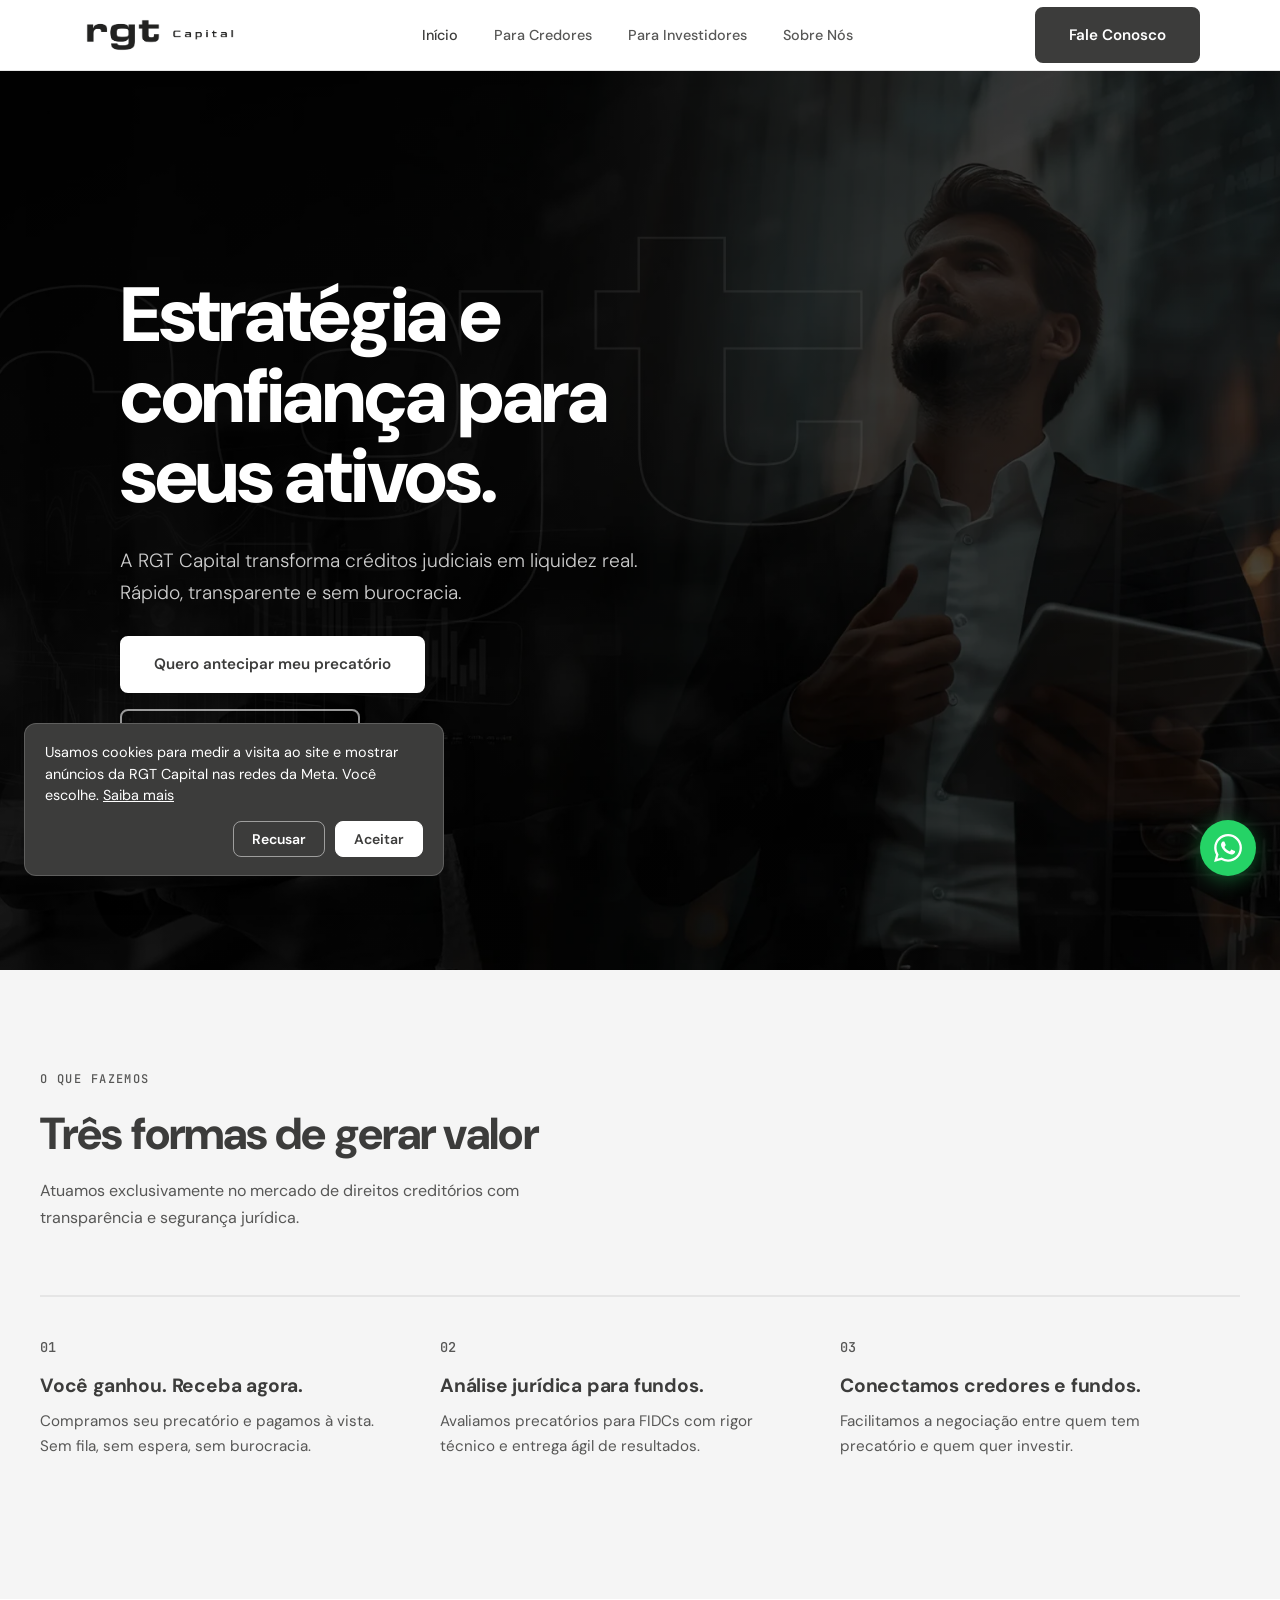
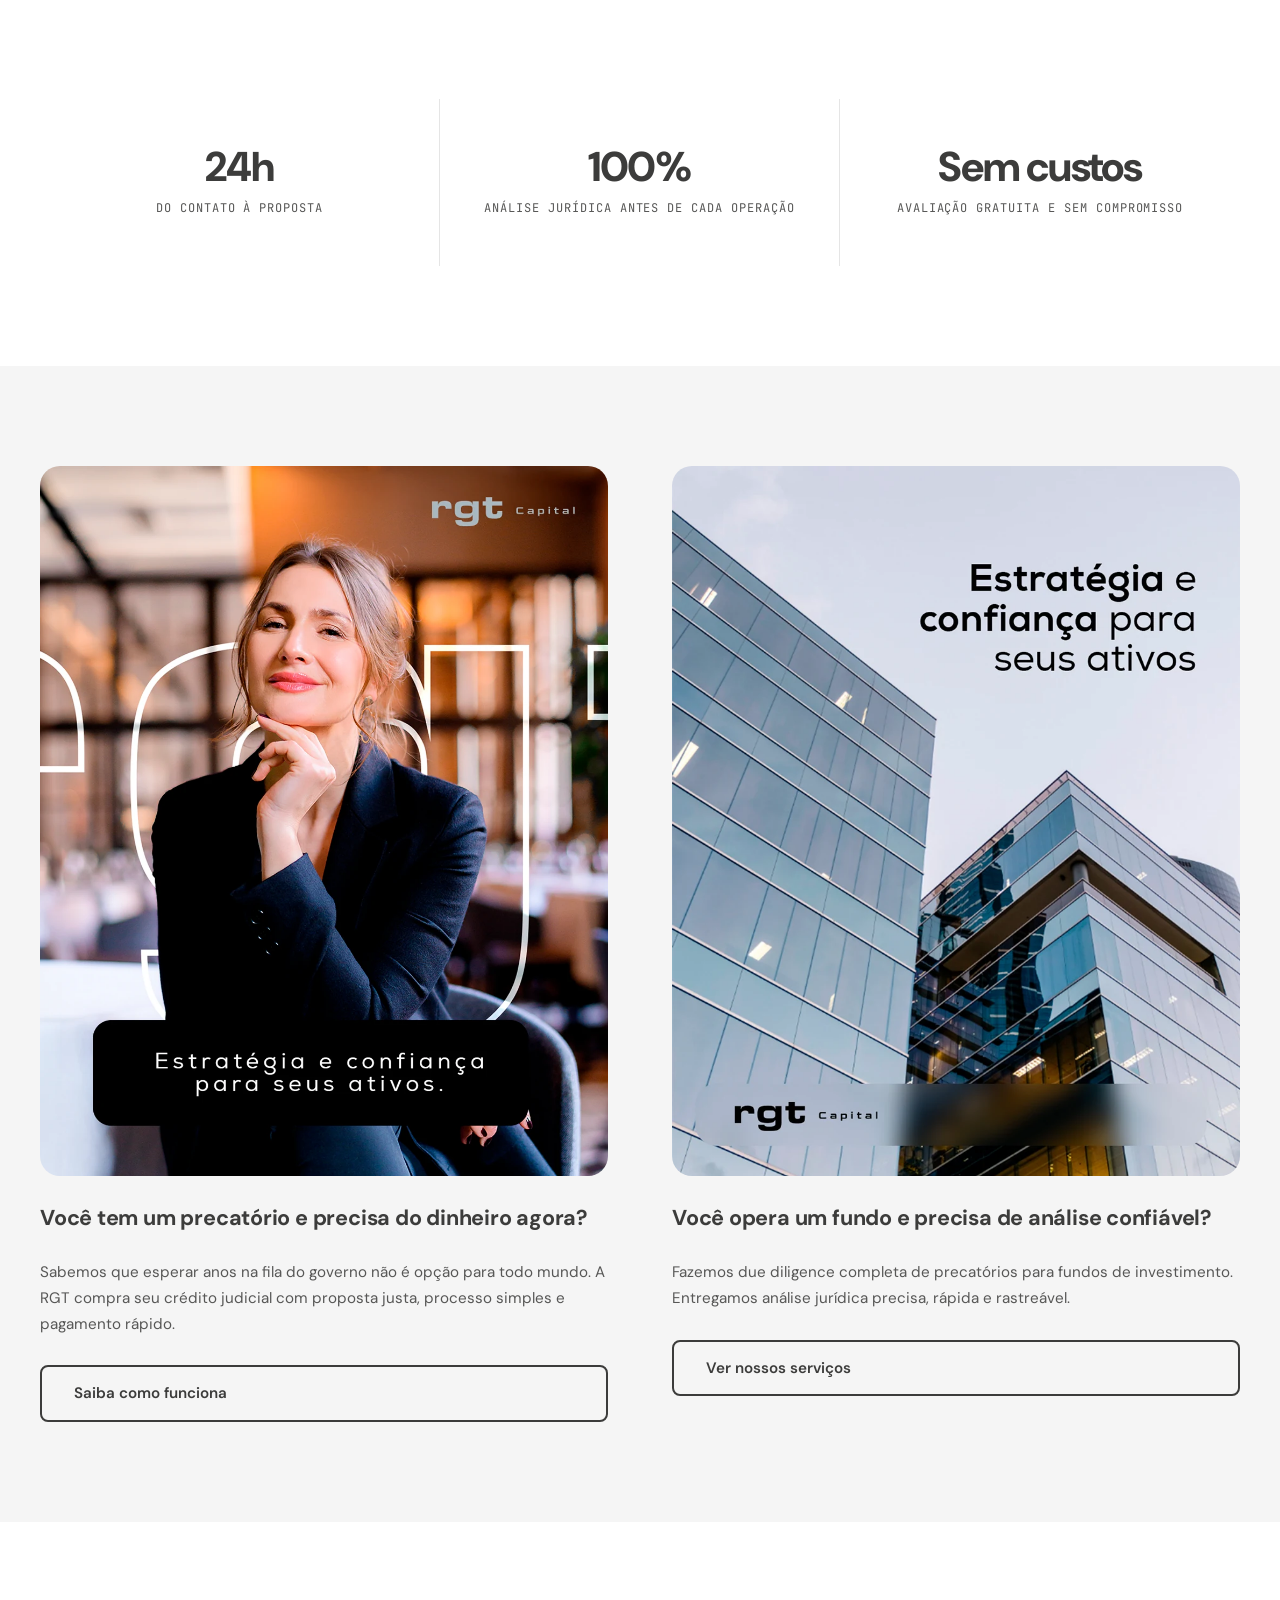
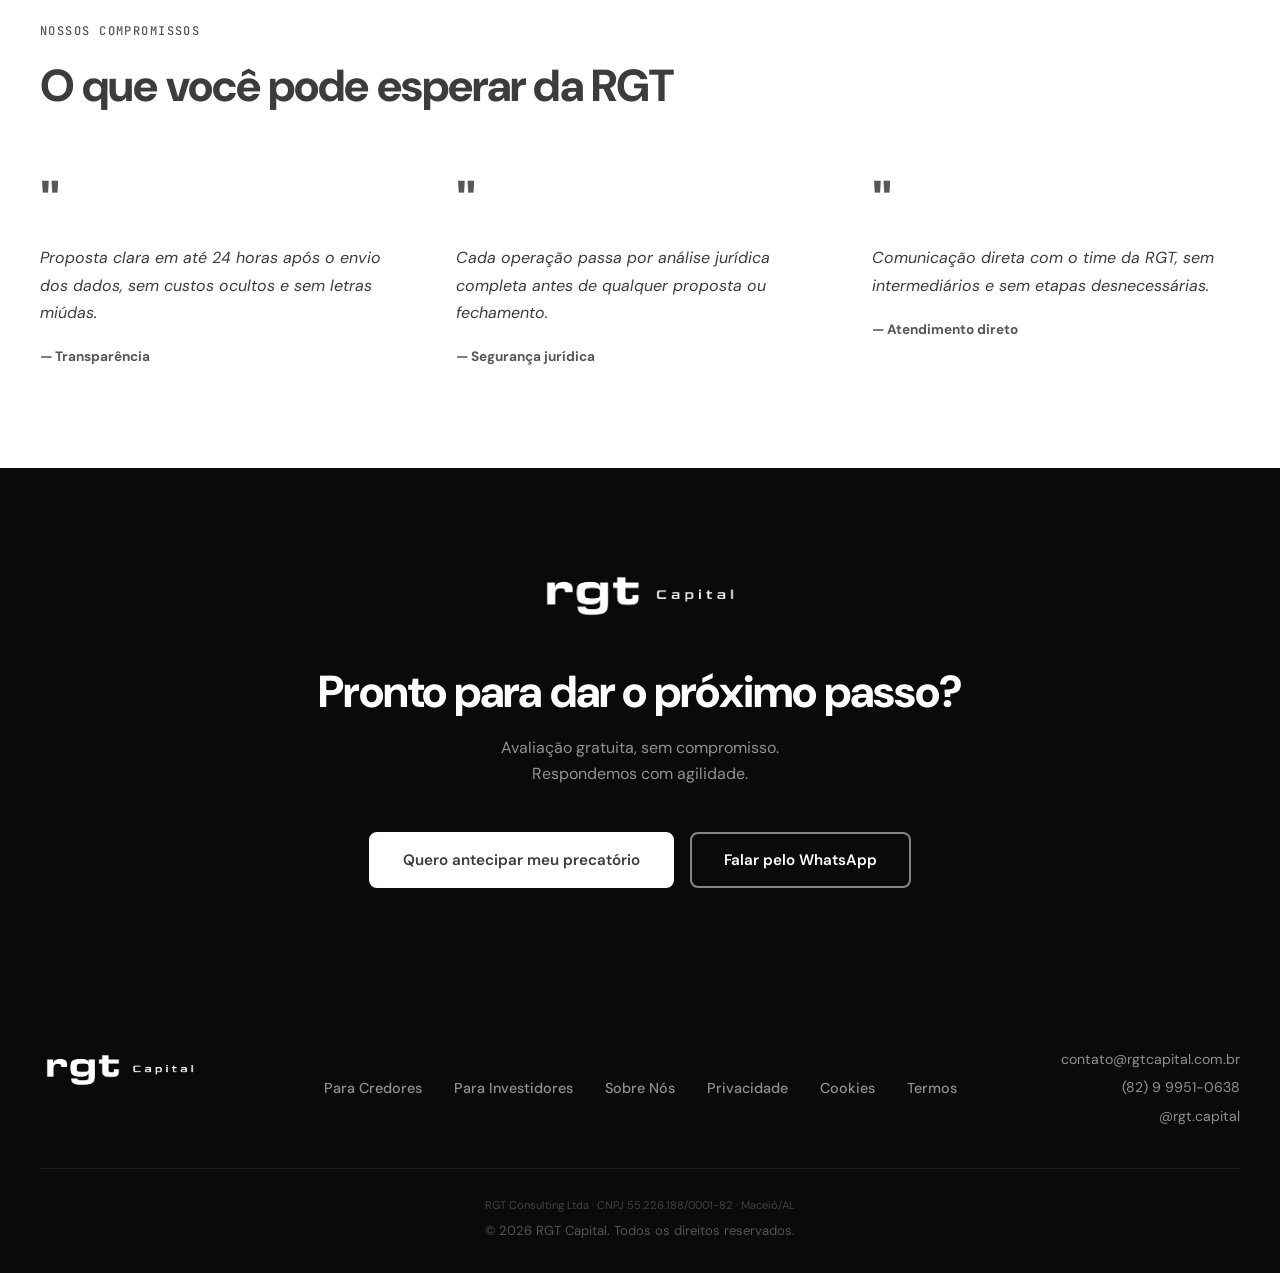
<file: index.html>
<!DOCTYPE html>
<html lang="pt-BR">
<head>
  <meta charset="UTF-8" />
  <meta name="viewport" content="width=device-width, initial-scale=1.0" />
  <title>RGT Capital — Antecipação de Precatórios</title>
  <!-- Verificação do domínio no portfólio "RGT Capital" do Meta Business (ID 995914866885593). Não remover: a verificação é conferida de novo periodicamente. -->
  <meta name="facebook-domain-verification" content="9xs2528igrhbf9xfitccqkavgy7apq" />
  <meta name="description" content="A RGT Capital transforma créditos judiciais em liquidez real. Antecipação de precatórios, due diligence para FIDCs e intermediação entre credores e fundos." />

  <!-- Favicon -->
  <link rel="icon" type="image/png" href="assets/favicon.png" />
  <link rel="apple-touch-icon" href="assets/favicon.png" />

  <!-- Open Graph / social sharing -->
  <meta property="og:type" content="website" />
  <meta property="og:site_name" content="RGT Capital" />
  <meta property="og:title" content="RGT Capital — Estratégia e confiança para seus ativos" />
  <meta property="og:description" content="Antecipação de precatórios com segurança, agilidade e transparência." />
  <meta property="og:image" content="assets/og-image.png" />
  <meta property="og:url" content="https://www.rgtcapital.com.br/" />
  <meta property="og:locale" content="pt_BR" />
  <meta name="twitter:card" content="summary_large_image" />
  <meta name="twitter:title" content="RGT Capital — Estratégia e confiança para seus ativos" />
  <meta name="twitter:description" content="Antecipação de precatórios com segurança, agilidade e transparência." />
  <meta name="twitter:image" content="assets/og-image.png" />

  <link rel="stylesheet" href="styles.css" />
</head>
<body class="page-top">

  <!-- NAV -->
  <nav class="navbar" id="navbar">
    <div class="nav-inner">
      <a href="index.html" class="nav-logo" aria-label="RGT Capital">
        <img src="assets/logo-dark.png" alt="RGT Capital" onerror="this.style.display='none';this.nextElementSibling.style.display='inline'">
        <span class="nav-logo-text" style="display:none">RGT Capital</span>
      </a>
      <ul class="nav-links">
        <li><a href="index.html" class="active">Início</a></li>
        <li><a href="credores.html">Para Credores</a></li>
        <li><a href="investidores.html">Para Investidores</a></li>
        <li><a href="sobre.html">Sobre Nós</a></li>
      </ul>
      <div class="nav-cta">
        <a href="https://wa.me/5582999510638" target="_blank" rel="noopener" class="btn-primary">Fale Conosco</a>
      </div>
      <button class="hamburger" id="hamburger" aria-label="Menu" aria-expanded="false">
        <span></span><span></span><span></span>
      </button>
    </div>
    <div class="mobile-menu" id="mobile-menu">
      <a href="index.html">Início</a>
      <a href="credores.html">Para Credores</a>
      <a href="investidores.html">Para Investidores</a>
      <a href="sobre.html">Sobre Nós</a>
      <a href="https://wa.me/5582999510638" target="_blank" rel="noopener" class="btn-primary">Fale Conosco</a>
    </div>
  </nav>

  <!-- HERO FULLWIDTH -->
  <section class="hero-fullwidth">
    <div class="hero-fullwidth-bg"></div>
    <div class="hero-fullwidth-overlay"></div>
    <div class="hero-fullwidth-content reveal">
      <h1>Estratégia e confiança para seus ativos.</h1>
      <p class="hero-subtitle">
        A RGT Capital transforma créditos judiciais em liquidez real.<br>
        Rápido, transparente e sem burocracia.
      </p>
      <div class="hero-buttons">
        <a href="credores.html" class="btn-hero-primary">Quero antecipar meu precatório</a>
        <a href="investidores.html" class="btn-hero-secondary">Sou investidor ou fundo</a>
      </div>
    </div>
  </section>

  <!-- TRÊS EIXOS -->
  <section class="section-eixos">
    <div class="container">
      <div class="section-header reveal">
        <span class="label-mono">O QUE FAZEMOS</span>
        <h2>Três formas de gerar valor</h2>
        <p>Atuamos exclusivamente no mercado de direitos creditórios com transparência e segurança jurídica.</p>
      </div>
      <div class="eixos-grid">
        <div class="eixo-item reveal">
          <span class="eixo-number">01</span>
          <h3>Você ganhou. Receba agora.</h3>
          <p>Compramos seu precatório e pagamos à vista.<br>Sem fila, sem espera, sem burocracia.</p>
        </div>
        <div class="eixo-item reveal" style="transition-delay: 0.1s">
          <span class="eixo-number">02</span>
          <h3>Análise jurídica para fundos.</h3>
          <p>Avaliamos precatórios para FIDCs com rigor técnico e entrega ágil de resultados.</p>
        </div>
        <div class="eixo-item reveal" style="transition-delay: 0.2s">
          <span class="eixo-number">03</span>
          <h3>Conectamos credores e fundos.</h3>
          <p>Facilitamos a negociação entre quem tem precatório e quem quer investir.</p>
        </div>
      </div>
    </div>
  </section>

  <!-- NÚMEROS -->
  <section class="section-stats">
    <div class="container">
      <div class="stats-grid">
        <div class="stat-item reveal">
          <div class="stat-number" style="font-size:2.6rem;">24h</div>
          <div class="stat-label">Do contato à proposta</div>
        </div>
        <div class="stat-item reveal" style="transition-delay: 0.1s">
          <div class="stat-number" style="font-size:2.6rem;">100%</div>
          <div class="stat-label">Análise jurídica antes de cada operação</div>
        </div>
        <div class="stat-item reveal" style="transition-delay: 0.2s">
          <div class="stat-number" style="font-size:2.6rem;">Sem custos</div>
          <div class="stat-label">Avaliação gratuita e sem compromisso</div>
        </div>
      </div>
    </div>
  </section>

  <!-- PARA QUEM É -->
  <section class="section-para-quem">
    <div class="container">
      <div class="para-quem-grid">
        <div class="para-quem-block reveal">
          <img
            src="assets/card-credores.webp"
            alt="RGT Capital — atendimento a credores"
            loading="lazy"
          />
          <h3>Você tem um precatório e precisa do dinheiro agora?</h3>
          <p>
            Sabemos que esperar anos na fila do governo não é opção
            para todo mundo. A RGT compra seu crédito judicial com
            proposta justa, processo simples e pagamento rápido.
          </p>
          <a href="credores.html" class="btn-secondary">Saiba como funciona</a>
        </div>
        <div class="para-quem-block reveal" style="transition-delay: 0.15s">
          <img
            src="assets/card-investidores.webp"
            alt="RGT Capital — análise para fundos"
            loading="lazy"
          />
          <h3>Você opera um fundo e precisa de análise confiável?</h3>
          <p>
            Fazemos due diligence completa de precatórios para fundos
            de investimento. Entregamos análise jurídica precisa,
            rápida e rastreável.
          </p>
          <a href="investidores.html" class="btn-secondary">Ver nossos serviços</a>
        </div>
      </div>
    </div>
  </section>

  <!-- COMPROMISSOS -->
  <section class="section-depoimentos">
    <div class="container">
      <div class="section-header reveal">
        <span class="label-mono">NOSSOS COMPROMISSOS</span>
        <h2>O que você pode esperar da RGT</h2>
      </div>
      <div class="depo-grid">
        <div class="depo-item reveal">
          <div class="depo-quote">"</div>
          <p class="depo-text">
            Proposta clara em até 24 horas após o envio dos dados,
            sem custos ocultos e sem letras miúdas.
          </p>
          <span class="depo-author">— Transparência</span>
        </div>
        <div class="depo-item reveal" style="transition-delay: 0.1s">
          <div class="depo-quote">"</div>
          <p class="depo-text">
            Cada operação passa por análise jurídica completa
            antes de qualquer proposta ou fechamento.
          </p>
          <span class="depo-author">— Segurança jurídica</span>
        </div>
        <div class="depo-item reveal" style="transition-delay: 0.2s">
          <div class="depo-quote">"</div>
          <p class="depo-text">
            Comunicação direta com o time da RGT,
            sem intermediários e sem etapas desnecessárias.
          </p>
          <span class="depo-author">— Atendimento direto</span>
        </div>
      </div>
    </div>
  </section>

  <!-- NOTÍCIAS: seção desativada até termos conteúdo editorial real.
       Reativar quando houver blog/notícias publicadas.
  <section class="section-eixos">
    ...
  </section>
  -->


  <!-- CTA FINAL -->
  <section class="section-cta-dark">
    <div class="container">
      <div>
        <img src="assets/logo-white.png" alt="RGT Capital" class="cta-logo" onerror="this.style.display='none';this.nextElementSibling.style.display='inline'">
        <span class="cta-logo-text" style="display:none">RGT Capital</span>
      </div>
      <h2>Pronto para dar o próximo passo?</h2>
      <p>Avaliação gratuita, sem compromisso.<br>Respondemos com agilidade.</p>
      <div class="cta-buttons">
        <a href="credores.html" class="btn-primary-white">Quero antecipar meu precatório</a>
        <a href="https://wa.me/5582999510638" target="_blank" rel="noopener" class="btn-outline-white">Falar pelo WhatsApp</a>
      </div>
    </div>
  </section>

  <!-- FOOTER -->
  <footer>
    <div class="footer-inner">
      <div class="footer-top">
        <div class="footer-logo">
          <img src="assets/logo-white.png" alt="RGT Capital" onerror="this.style.display='none';this.nextElementSibling.style.display='inline'">
          <a href="index.html" class="footer-logo-text" style="display:none">RGT Capital</a>
        </div>
        <ul class="footer-links">
          <li><a href="credores.html">Para Credores</a></li>
          <li><a href="investidores.html">Para Investidores</a></li>
          <li><a href="sobre.html">Sobre Nós</a></li>
          <li><a href="politica-privacidade.html">Privacidade</a></li>
          <li><a href="#" data-cookies>Cookies</a></li>
          <li><a href="termos.html">Termos</a></li>
        </ul>
        <div class="footer-contact">
          <a href="mailto:contato@rgtcapital.com.br">contato@rgtcapital.com.br</a>
          <a href="https://wa.me/5582999510638" target="_blank" rel="noopener">(82) 9 9951-0638</a>
          <a href="https://www.instagram.com/rgt.capital/" target="_blank" rel="noopener">@rgt.capital</a>
        </div>
      </div>
      <div class="footer-bottom">
        <div style="font-size:0.85em;opacity:0.75;margin-bottom:6px;">RGT Consulting Ltda &middot; CNPJ 55.226.188/0001-82 &middot; Maceió/AL</div>
        © 2026 RGT Capital. Todos os direitos reservados.
      </div>
    </div>
  </footer>

  <!-- WHATSAPP FLOAT -->
  <a href="https://wa.me/5582999510638" target="_blank" rel="noopener" class="whatsapp-float" aria-label="Fale pelo WhatsApp">
    <svg viewBox="0 0 24 24" xmlns="http://www.w3.org/2000/svg">
      <path d="M17.472 14.382c-.297-.149-1.758-.867-2.03-.967-.273-.099-.471-.148-.67.15-.197.297-.767.966-.94 1.164-.173.199-.347.223-.644.075-.297-.15-1.255-.463-2.39-1.475-.883-.788-1.48-1.761-1.653-2.059-.173-.297-.018-.458.13-.606.134-.133.298-.347.446-.52.149-.174.198-.298.298-.497.099-.198.05-.371-.025-.52-.075-.149-.669-1.612-.916-2.207-.242-.579-.487-.5-.669-.51-.173-.008-.371-.01-.57-.01-.198 0-.52.074-.792.372-.272.297-1.04 1.016-1.04 2.479 0 1.462 1.065 2.875 1.213 3.074.149.198 2.096 3.2 5.077 4.487.709.306 1.262.489 1.694.625.712.227 1.36.195 1.871.118.571-.085 1.758-.719 2.006-1.413.248-.694.248-1.289.173-1.413-.074-.124-.272-.198-.57-.347m-5.421 7.403h-.004a9.87 9.87 0 01-5.031-1.378l-.361-.214-3.741.982.998-3.648-.235-.374a9.86 9.86 0 01-1.51-5.26c.001-5.45 4.436-9.884 9.888-9.884 2.64 0 5.122 1.03 6.988 2.898a9.825 9.825 0 012.893 6.994c-.003 5.45-4.437 9.884-9.885 9.884m8.413-18.297A11.815 11.815 0 0012.05 0C5.495 0 .16 5.335.157 11.892c0 2.096.547 4.142 1.588 5.945L.057 24l6.305-1.654a11.882 11.882 0 005.683 1.448h.005c6.554 0 11.89-5.335 11.893-11.893a11.821 11.821 0 00-3.48-8.413z"/>
    </svg>
  </a>

  <script>
    // Navbar scroll
    const navbar = document.getElementById('navbar');
    window.addEventListener('scroll', () => {
      navbar.classList.toggle('scrolled', window.scrollY > 20);
    }, { passive: true });

    // Hamburger menu
    const hamburger = document.getElementById('hamburger');
    const mobileMenu = document.getElementById('mobile-menu');
    hamburger.addEventListener('click', () => {
      const isOpen = mobileMenu.classList.toggle('open');
      hamburger.classList.toggle('open', isOpen);
      hamburger.setAttribute('aria-expanded', isOpen);
    });

    // Scroll reveal
    const revealEls = document.querySelectorAll('.reveal');
    const revealObserver = new IntersectionObserver((entries) => {
      entries.forEach(entry => {
        if (entry.isIntersecting) {
          entry.target.classList.add('visible');
          revealObserver.unobserve(entry.target);
        }
      });
    }, { threshold: 0.12 });
    revealEls.forEach(el => revealObserver.observe(el));
  </script>
  <script src="assets/consentimento.js" defer></script>
</body>
</html>
</file>
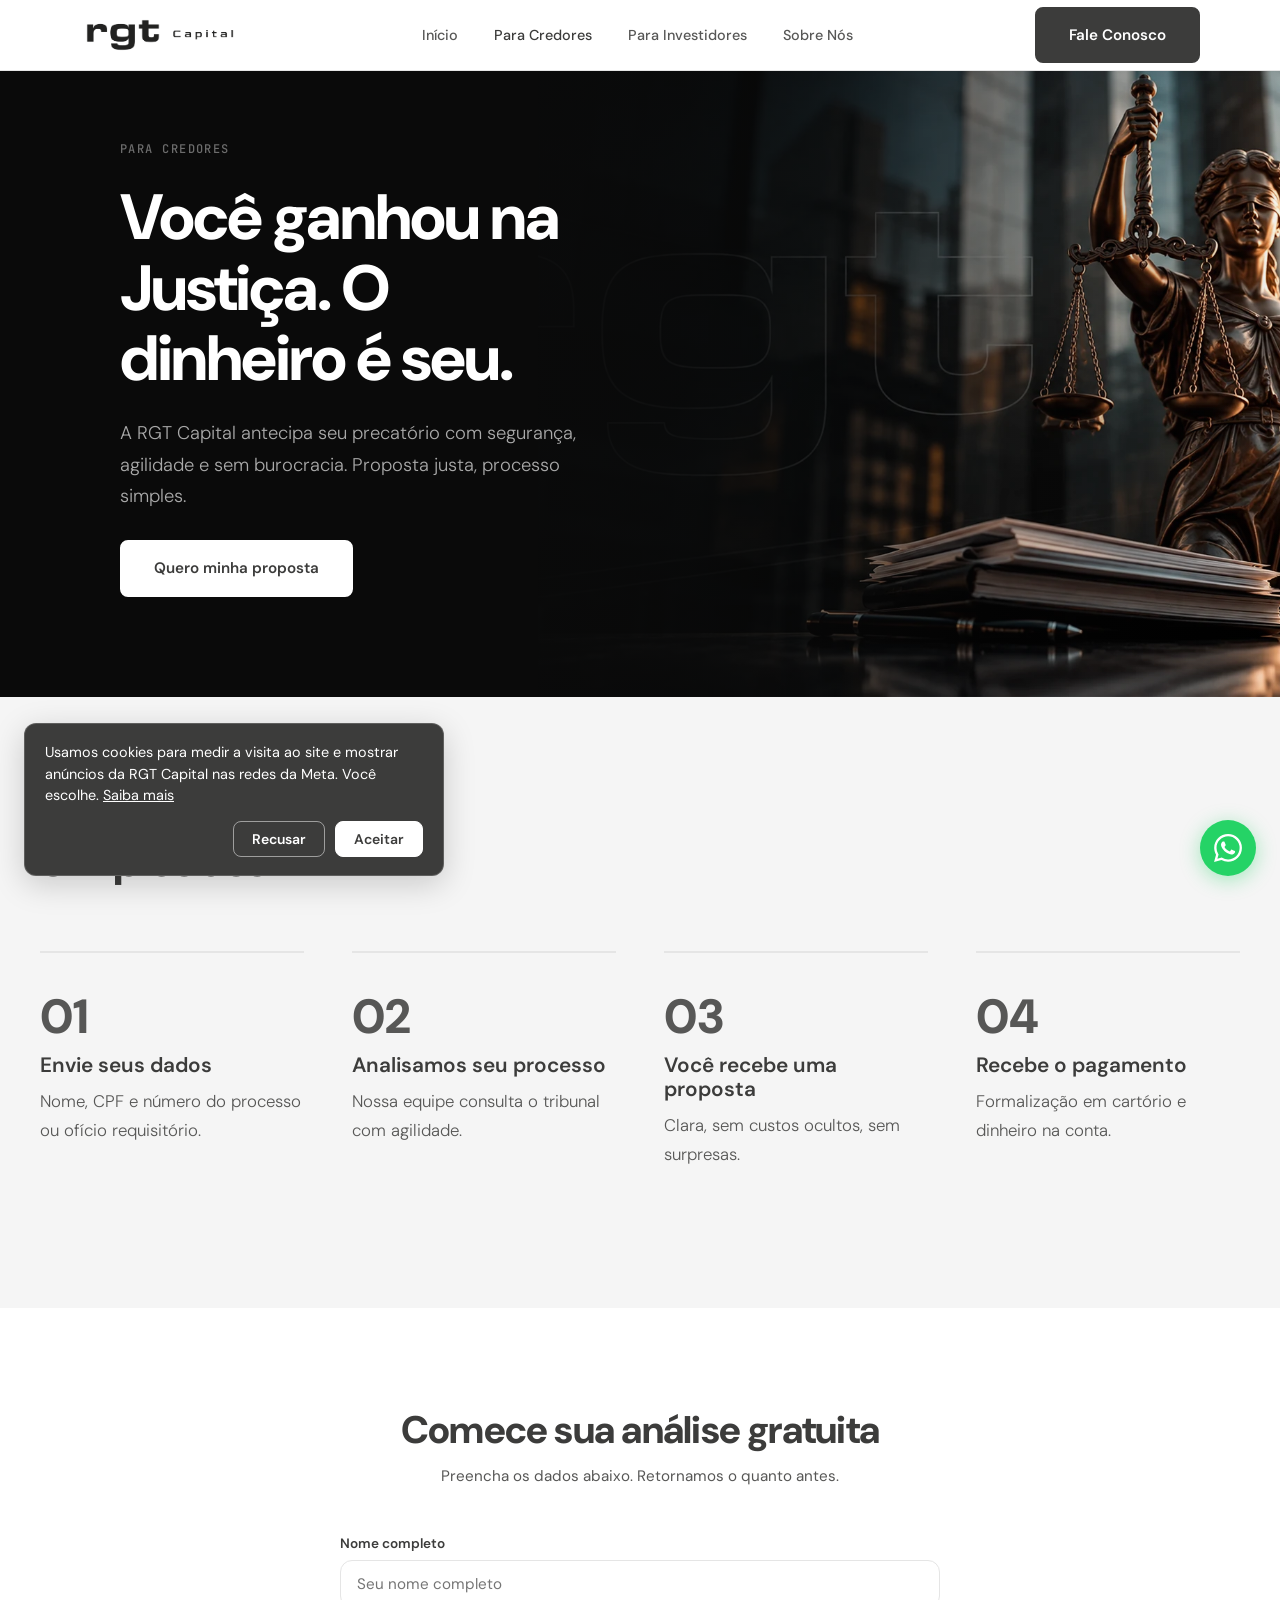
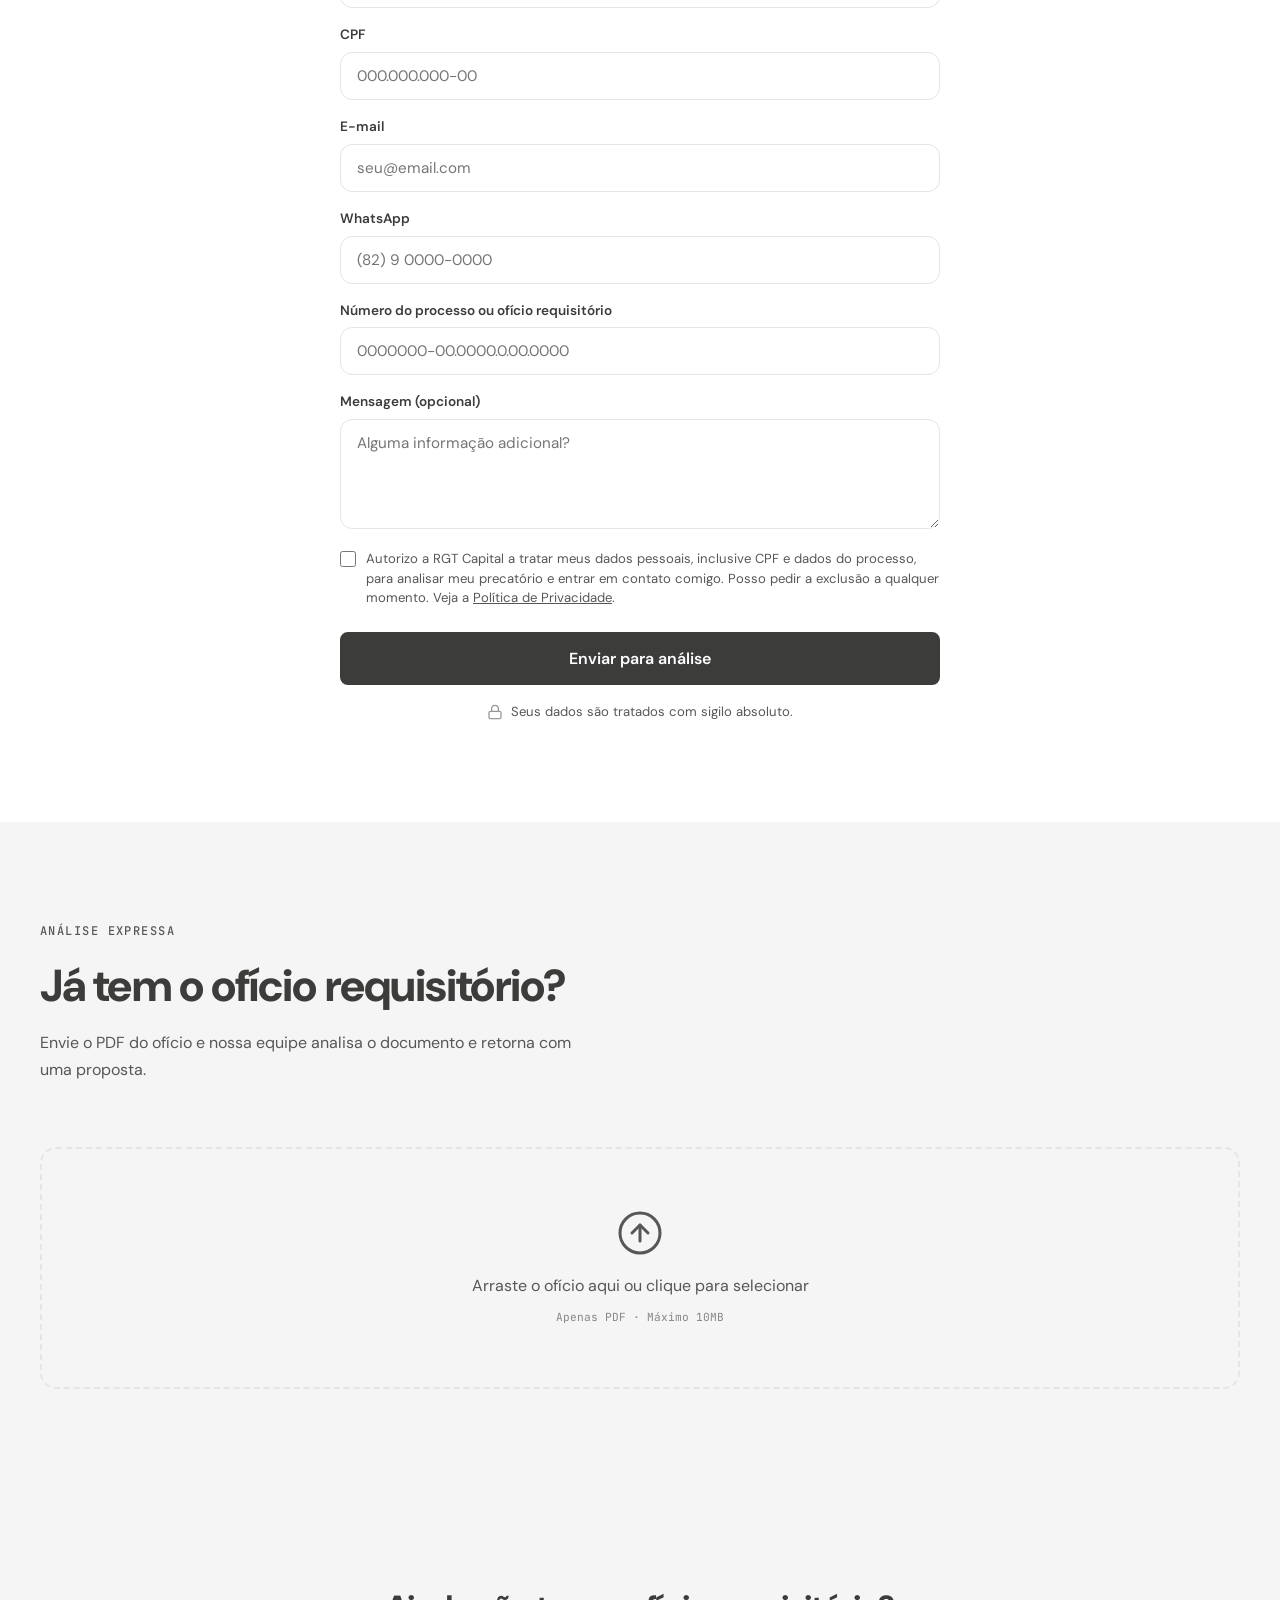
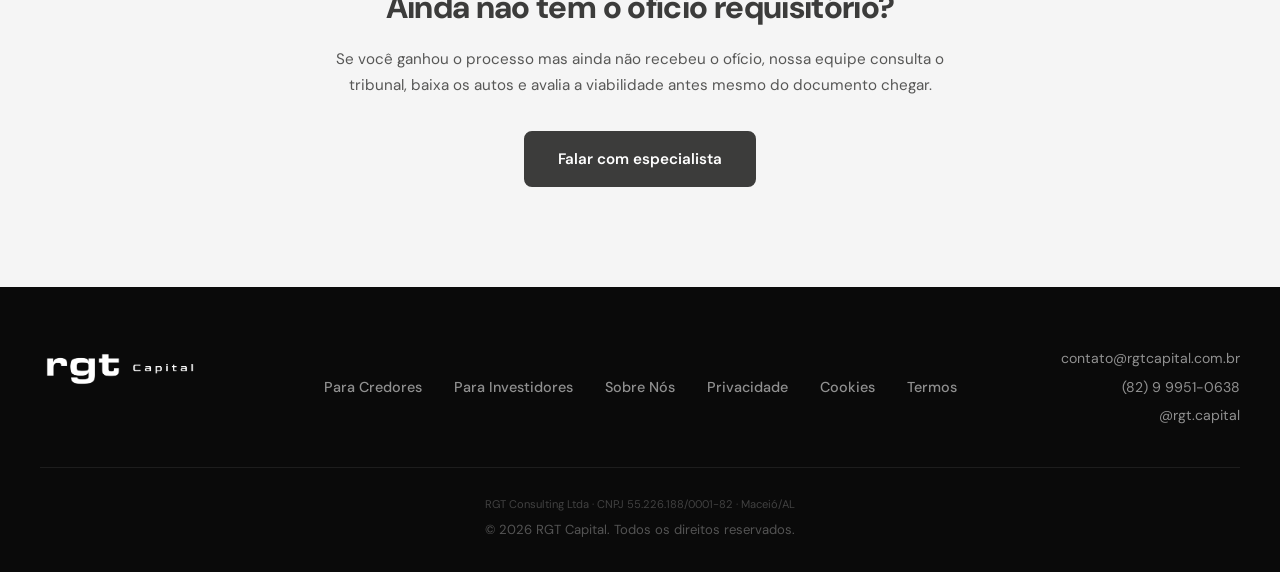
<file: credores.html>
<!DOCTYPE html>
<html lang="pt-BR">
<head>
  <meta charset="UTF-8" />
  <meta name="viewport" content="width=device-width, initial-scale=1.0" />
  <title>Para Credores — RGT Capital</title>
  <meta name="description" content="Antecipe seu precatório com a RGT Capital. Proposta em até 24 horas, processo simples e pagamento rápido." />

  <!-- Favicon -->
  <link rel="icon" type="image/png" href="assets/favicon.png" />
  <link rel="apple-touch-icon" href="assets/favicon.png" />

  <!-- Open Graph / social sharing -->
  <meta property="og:type" content="website" />
  <meta property="og:site_name" content="RGT Capital" />
  <meta property="og:title" content="Para Credores — RGT Capital" />
  <meta property="og:description" content="Você ganhou na Justiça. Antecipe seu precatório com proposta em até 24 horas, sem burocracia." />
  <meta property="og:image" content="assets/og-image.png" />
  <meta property="og:url" content="https://www.rgtcapital.com.br/credores.html" />
  <meta property="og:locale" content="pt_BR" />
  <meta name="twitter:card" content="summary_large_image" />
  <meta name="twitter:title" content="Para Credores — RGT Capital" />
  <meta name="twitter:description" content="Você ganhou na Justiça. Antecipe seu precatório com proposta em até 24 horas, sem burocracia." />
  <meta name="twitter:image" content="assets/og-image.png" />

  <link rel="stylesheet" href="styles.css" />
</head>
<body class="page-top">

  <!-- NAV -->
  <nav class="navbar" id="navbar">
    <div class="nav-inner">
      <a href="index.html" class="nav-logo" aria-label="RGT Capital">
        <img src="assets/logo-dark.png" alt="RGT Capital" onerror="this.style.display='none';this.nextElementSibling.style.display='inline'">
        <span class="nav-logo-text" style="display:none">RGT Capital</span>
      </a>
      <ul class="nav-links">
        <li><a href="index.html">Início</a></li>
        <li><a href="credores.html" class="active">Para Credores</a></li>
        <li><a href="investidores.html">Para Investidores</a></li>
        <li><a href="sobre.html">Sobre Nós</a></li>
      </ul>
      <div class="nav-cta">
        <a href="https://wa.me/5582999510638" target="_blank" rel="noopener" class="btn-primary">Fale Conosco</a>
      </div>
      <button class="hamburger" id="hamburger" aria-label="Menu" aria-expanded="false">
        <span></span><span></span><span></span>
      </button>
    </div>
    <div class="mobile-menu" id="mobile-menu">
      <a href="index.html">Início</a>
      <a href="credores.html">Para Credores</a>
      <a href="investidores.html">Para Investidores</a>
      <a href="sobre.html">Sobre Nós</a>
      <a href="https://wa.me/5582999510638" target="_blank" rel="noopener" class="btn-primary">Fale Conosco</a>
    </div>
  </nav>

  <!-- HERO -->
  <section class="hero-fade-right">
    <img
      class="hero-fade-right__bg"
      src="assets/hero-credores.webp"
      alt=""
      aria-hidden="true"
      loading="eager"
    />
    <div class="hero-fade-right__gradient"></div>
    <div class="hero-fade-right__content reveal">
      <span class="label-mono">PARA CREDORES</span>
      <h1>Você ganhou na Justiça. O dinheiro é seu.</h1>
      <p class="hero-subtitle">
        A RGT Capital antecipa seu precatório com segurança,
        agilidade e sem burocracia. Proposta justa, processo simples.
      </p>
      <div class="hero-buttons" style="margin-top:4px;">
        <a
          href="https://wa.me/5582999510638?text=Ol%C3%A1%2C%20quero%20antecipar%20meu%20precat%C3%B3rio."
          target="_blank"
          rel="noopener"
          class="btn-hero-primary"
        >Quero minha proposta</a>
      </div>
    </div>
  </section>

  <!-- COMO FUNCIONA -->
  <section class="section-eixos">
    <div class="container">
      <div class="section-header reveal">
        <span class="label-mono">PASSO A PASSO</span>
        <h2>Simples assim</h2>
      </div>
      <div class="passos-grid">
        <div class="passo-item reveal">
          <span class="passo-number">01</span>
          <h3>Envie seus dados</h3>
          <p>Nome, CPF e número do processo ou ofício requisitório.</p>
        </div>
        <div class="passo-item reveal" style="transition-delay: 0.1s">
          <span class="passo-number">02</span>
          <h3>Analisamos seu processo</h3>
          <p>Nossa equipe consulta o tribunal com agilidade.</p>
        </div>
        <div class="passo-item reveal" style="transition-delay: 0.2s">
          <span class="passo-number">03</span>
          <h3>Você recebe uma proposta</h3>
          <p>Clara, sem custos ocultos, sem surpresas.</p>
        </div>
        <div class="passo-item reveal" style="transition-delay: 0.3s">
          <span class="passo-number">04</span>
          <h3>Recebe o pagamento</h3>
          <p>Formalização em cartório e dinheiro na conta.</p>
        </div>
      </div>
    </div>
  </section>

  <!-- FORMULÁRIO -->
  <section class="section-form">
    <div class="container">
      <div class="form-wrapper">
        <h2 class="reveal">Comece sua análise gratuita</h2>
        <p class="form-subtitle reveal">Preencha os dados abaixo. Retornamos o quanto antes.</p>
        <form class="form-grid reveal" id="credores-form" novalidate>
          <div class="form-group">
            <label for="nome">Nome completo</label>
            <input type="text" id="nome" name="nome" placeholder="Seu nome completo" required />
          </div>
          <div class="form-group">
            <label for="cpf">CPF</label>
            <input type="text" id="cpf" name="cpf" placeholder="000.000.000-00" maxlength="14" required />
          </div>
          <div class="form-group">
            <label for="email">E-mail</label>
            <input type="email" id="email" name="email" placeholder="seu@email.com" required />
          </div>
          <div class="form-group">
            <label for="telefone">WhatsApp</label>
            <input type="tel" id="telefone" name="telefone" placeholder="(82) 9 0000-0000" maxlength="16" required />
          </div>
          <div class="form-group">
            <label for="processo">Número do processo ou ofício requisitório</label>
            <input type="text" id="processo" name="processo" placeholder="0000000-00.0000.0.00.0000" required />
          </div>
          <div class="form-group">
            <label for="mensagem">Mensagem (opcional)</label>
            <textarea id="mensagem" name="mensagem" placeholder="Alguma informação adicional?"></textarea>
          </div>

          <!--
            Armadilha pra robô: fica fora da tela, então pessoa nenhuma
            preenche. Se vier preenchido, o servidor descarta. Não usamos
            display:none porque parte dos robôs ignora campo escondido assim.
          -->
          <div class="hp-campo" aria-hidden="true">
            <label for="website">Não preencha este campo</label>
            <input type="text" id="website" name="website" tabindex="-1" autocomplete="off" />
          </div>

          <div class="form-consent">
            <input type="checkbox" id="consentimento" name="consentimento" required />
            <label for="consentimento">
              Autorizo a RGT Capital a tratar meus dados pessoais, inclusive CPF e dados do
              processo, para analisar meu precatório e entrar em contato comigo. Posso pedir a
              exclusão a qualquer momento. Veja a
              <a href="politica-privacidade.html" target="_blank" rel="noopener">Política de Privacidade</a>.
            </label>
          </div>

          <button type="submit" class="btn-primary form-submit">Enviar para análise</button>
          <p class="form-status" id="form-status" role="status" aria-live="polite"></p>
        </form>
        <p class="form-note reveal">
          <svg xmlns="http://www.w3.org/2000/svg" width="16" height="16" viewBox="0 0 24 24" fill="none" stroke="currentColor" stroke-width="2" stroke-linecap="round" stroke-linejoin="round">
            <rect x="3" y="11" width="18" height="11" rx="2" ry="2"/><path d="M7 11V7a5 5 0 0 1 10 0v4"/>
          </svg>
          Seus dados são tratados com sigilo absoluto.
        </p>
      </div>
    </div>
  </section>

  <!-- OFÍCIO UPLOAD -->
  <section style="background: var(--bg-alt); padding: 100px 40px;">
    <div class="container">
      <div class="section-header reveal">
        <span class="label-mono">ANÁLISE EXPRESSA</span>
        <h2>Já tem o ofício requisitório?</h2>
        <p>Envie o PDF do ofício e nossa equipe analisa o documento e retorna com uma proposta.</p>
      </div>
      <div class="upload-area reveal" id="upload-area">
        <input type="file" id="oficio-file" accept=".pdf" />
        <svg class="upload-icon" xmlns="http://www.w3.org/2000/svg" viewBox="0 0 24 24" fill="none" stroke="currentColor" stroke-width="1.5" stroke-linecap="round" stroke-linejoin="round">
          <circle cx="12" cy="12" r="10"/>
          <polyline points="16 12 12 8 8 12"/>
          <line x1="12" y1="16" x2="12" y2="8"/>
        </svg>
        <p class="upload-text">Arraste o ofício aqui ou clique para selecionar</p>
        <p class="upload-subtext">Apenas PDF · Máximo 10MB</p>
        <div class="upload-file-info" id="upload-file-info">
          <svg xmlns="http://www.w3.org/2000/svg" width="16" height="16" viewBox="0 0 24 24" fill="none" stroke="currentColor" stroke-width="2">
            <path d="M14 2H6a2 2 0 0 0-2 2v16a2 2 0 0 0 2 2h12a2 2 0 0 0 2-2V8z"/>
            <polyline points="14 2 14 8 20 8"/>
          </svg>
          <span id="file-name-display"></span>
        </div>
        <a
          href="#"
          id="upload-wa-btn"
          target="_blank"
          rel="noopener"
          class="btn-primary upload-wa-btn"
        >Falar com especialista pelo WhatsApp</a>
      </div>
    </div>
  </section>

  <!-- SEM OFÍCIO -->
  <section class="section-eixos">
    <div class="container">
      <div class="sem-oficio-inner reveal">
        <h2>Ainda não tem o ofício requisitório?</h2>
        <p>
          Se você ganhou o processo mas ainda não recebeu o ofício,
          nossa equipe consulta o tribunal, baixa os autos e
          avalia a viabilidade antes mesmo do documento chegar.
        </p>
        <a
          href="https://wa.me/5582999510638?text=Ol%C3%A1%2C%20ainda%20n%C3%A3o%20tenho%20o%20of%C3%ADcio%20requis%C3%B3rio%20e%20gostaria%20de%20saber%20mais."
          target="_blank"
          rel="noopener"
          class="btn-primary"
        >Falar com especialista</a>
      </div>
    </div>
  </section>

  <!-- FOOTER -->
  <footer>
    <div class="footer-inner">
      <div class="footer-top">
        <div class="footer-logo">
          <img src="assets/logo-white.png" alt="RGT Capital" onerror="this.style.display='none';this.nextElementSibling.style.display='inline'">
          <a href="index.html" class="footer-logo-text" style="display:none">RGT Capital</a>
        </div>
        <ul class="footer-links">
          <li><a href="credores.html">Para Credores</a></li>
          <li><a href="investidores.html">Para Investidores</a></li>
          <li><a href="sobre.html">Sobre Nós</a></li>
          <li><a href="politica-privacidade.html">Privacidade</a></li>
          <li><a href="#" data-cookies>Cookies</a></li>
          <li><a href="termos.html">Termos</a></li>
        </ul>
        <div class="footer-contact">
          <a href="mailto:contato@rgtcapital.com.br">contato@rgtcapital.com.br</a>
          <a href="https://wa.me/5582999510638" target="_blank" rel="noopener">(82) 9 9951-0638</a>
          <a href="https://www.instagram.com/rgt.capital/" target="_blank" rel="noopener">@rgt.capital</a>
        </div>
      </div>
      <div class="footer-bottom">
        <div style="font-size:0.85em;opacity:0.75;margin-bottom:6px;">RGT Consulting Ltda &middot; CNPJ 55.226.188/0001-82 &middot; Maceió/AL</div>
        © 2026 RGT Capital. Todos os direitos reservados.
      </div>
    </div>
  </footer>

  <!-- WHATSAPP FLOAT -->
  <a href="https://wa.me/5582999510638" target="_blank" rel="noopener" class="whatsapp-float" aria-label="Fale pelo WhatsApp">
    <svg viewBox="0 0 24 24" xmlns="http://www.w3.org/2000/svg">
      <path d="M17.472 14.382c-.297-.149-1.758-.867-2.03-.967-.273-.099-.471-.148-.67.15-.197.297-.767.966-.94 1.164-.173.199-.347.223-.644.075-.297-.15-1.255-.463-2.39-1.475-.883-.788-1.48-1.761-1.653-2.059-.173-.297-.018-.458.13-.606.134-.133.298-.347.446-.52.149-.174.198-.298.298-.497.099-.198.05-.371-.025-.52-.075-.149-.669-1.612-.916-2.207-.242-.579-.487-.5-.669-.51-.173-.008-.371-.01-.57-.01-.198 0-.52.074-.792.372-.272.297-1.04 1.016-1.04 2.479 0 1.462 1.065 2.875 1.213 3.074.149.198 2.096 3.2 5.077 4.487.709.306 1.262.489 1.694.625.712.227 1.36.195 1.871.118.571-.085 1.758-.719 2.006-1.413.248-.694.248-1.289.173-1.413-.074-.124-.272-.198-.57-.347m-5.421 7.403h-.004a9.87 9.87 0 01-5.031-1.378l-.361-.214-3.741.982.998-3.648-.235-.374a9.86 9.86 0 01-1.51-5.26c.001-5.45 4.436-9.884 9.888-9.884 2.64 0 5.122 1.03 6.988 2.898a9.825 9.825 0 012.893 6.994c-.003 5.45-4.437 9.884-9.885 9.884m8.413-18.297A11.815 11.815 0 0012.05 0C5.495 0 .16 5.335.157 11.892c0 2.096.547 4.142 1.588 5.945L.057 24l6.305-1.654a11.882 11.882 0 005.683 1.448h.005c6.554 0 11.89-5.335 11.893-11.893a11.821 11.821 0 00-3.48-8.413z"/>
    </svg>
  </a>

  <script>
    // Navbar scroll
    const navbar = document.getElementById('navbar');
    window.addEventListener('scroll', () => {
      navbar.classList.toggle('scrolled', window.scrollY > 20);
    }, { passive: true });

    // Hamburger menu
    const hamburger = document.getElementById('hamburger');
    const mobileMenu = document.getElementById('mobile-menu');
    hamburger.addEventListener('click', () => {
      const isOpen = mobileMenu.classList.toggle('open');
      hamburger.classList.toggle('open', isOpen);
      hamburger.setAttribute('aria-expanded', isOpen);
    });

    // Scroll reveal
    const revealEls = document.querySelectorAll('.reveal');
    const revealObserver = new IntersectionObserver((entries) => {
      entries.forEach(entry => {
        if (entry.isIntersecting) {
          entry.target.classList.add('visible');
          revealObserver.unobserve(entry.target);
        }
      });
    }, { threshold: 0.12 });
    revealEls.forEach(el => revealObserver.observe(el));

    // CPF mask
    document.getElementById('cpf').addEventListener('input', function () {
      let v = this.value.replace(/\D/g, '').substring(0, 11);
      if (v.length > 9) v = v.replace(/^(\d{3})(\d{3})(\d{3})(\d{1,2})$/, '$1.$2.$3-$4');
      else if (v.length > 6) v = v.replace(/^(\d{3})(\d{3})(\d{1,3})$/, '$1.$2.$3');
      else if (v.length > 3) v = v.replace(/^(\d{3})(\d{1,3})$/, '$1.$2');
      this.value = v;
    });

    // Upload de ofício
    const oficioFile = document.getElementById('oficio-file');
    if (oficioFile) {
      oficioFile.addEventListener('change', function () {
        const file = this.files[0];
        if (!file) return;
        const fileInfo = document.getElementById('upload-file-info');
        const fileNameDisplay = document.getElementById('file-name-display');
        const waBtn = document.getElementById('upload-wa-btn');
        const sizeKB = (file.size / 1024).toFixed(0);
        fileNameDisplay.textContent = file.name + ' (' + sizeKB + ' KB)';
        fileInfo.classList.add('visible');
        const msg = 'Olá, tenho um ofício requisitório e gostaria de uma proposta.';
        waBtn.href = 'https://wa.me/5582999510638?text=' + encodeURIComponent(msg);
        waBtn.classList.add('visible');
      });
    }

    // Form submit → WhatsApp
    document.getElementById('credores-form').addEventListener('submit', function (e) {
      e.preventDefault();
      const nome = document.getElementById('nome').value.trim();
      const cpf = document.getElementById('cpf').value.trim();
      const email = document.getElementById('email').value.trim();
      const telefone = document.getElementById('telefone').value.trim();
      const processo = document.getElementById('processo').value.trim();
      const mensagem = document.getElementById('mensagem').value.trim();
      const consentiu = document.getElementById('consentimento').checked;
      const status = document.getElementById('form-status');

      if (!nome || !cpf || !email || !telefone || !processo) {
        alert('Por favor, preencha todos os campos obrigatórios.');
        return;
      }
      if (!consentiu) {
        alert('Para seguir, precisamos da sua autorização para tratar os dados.');
        return;
      }

      let msg = `Olá, quero antecipar meu precatório.\n\n`;
      msg += `*Nome:* ${nome}\n`;
      msg += `*CPF:* ${cpf}\n`;
      msg += `*E-mail:* ${email}\n`;
      msg += `*WhatsApp:* ${telefone}\n`;
      msg += `*Processo/Ofício:* ${processo}`;
      if (mensagem) msg += `\n*Mensagem:* ${mensagem}`;

      // Conversão pro pixel (só dispara se o visitante aceitou os cookies). Sem dados pessoais.
      if (window.rgtRastrear) window.rgtRastrear('Lead');

      // O WhatsApp abre AGORA, dentro do clique. Se esperasse a resposta do
      // servidor, o navegador trataria como popup e bloquearia — o credor
      // perderia o canal que ele conhece por causa de uma chamada nossa.
      window.open('https://wa.me/5582999510638?text=' + encodeURIComponent(msg), '_blank');

      // E o lead entra no CRM em paralelo. Falhar aqui não pode tirar o
      // atendimento do ar: a conversa no WhatsApp já começou.
      status.textContent = 'Enviando seus dados...';
      status.className = 'form-status';

      fetch('/api/lead', {
        method: 'POST',
        headers: { 'Content-Type': 'application/json' },
        body: JSON.stringify({
          nome: nome,
          telefone: telefone,
          email: email,
          cpf_cnpj: cpf,
          numero_processo: processo,
          mensagem: mensagem,
          website: document.getElementById('website').value,
        }),
      })
        .then(function (r) {
          if (!r.ok) throw new Error('falhou');
          status.textContent = 'Recebemos seus dados. Continue pelo WhatsApp que acabou de abrir.';
          status.className = 'form-status ok';
          document.getElementById('credores-form').reset();
        })
        .catch(function () {
          // Não assusta o credor: o caminho que importa pra ele já funcionou.
          status.textContent =
            'Abrimos o WhatsApp com seus dados. Se a janela não apareceu, chame (82) 9 9951-0638.';
          status.className = 'form-status aviso';
        });
    });
  </script>
  <script src="assets/consentimento.js" defer></script>
</body>
</html>
</file>
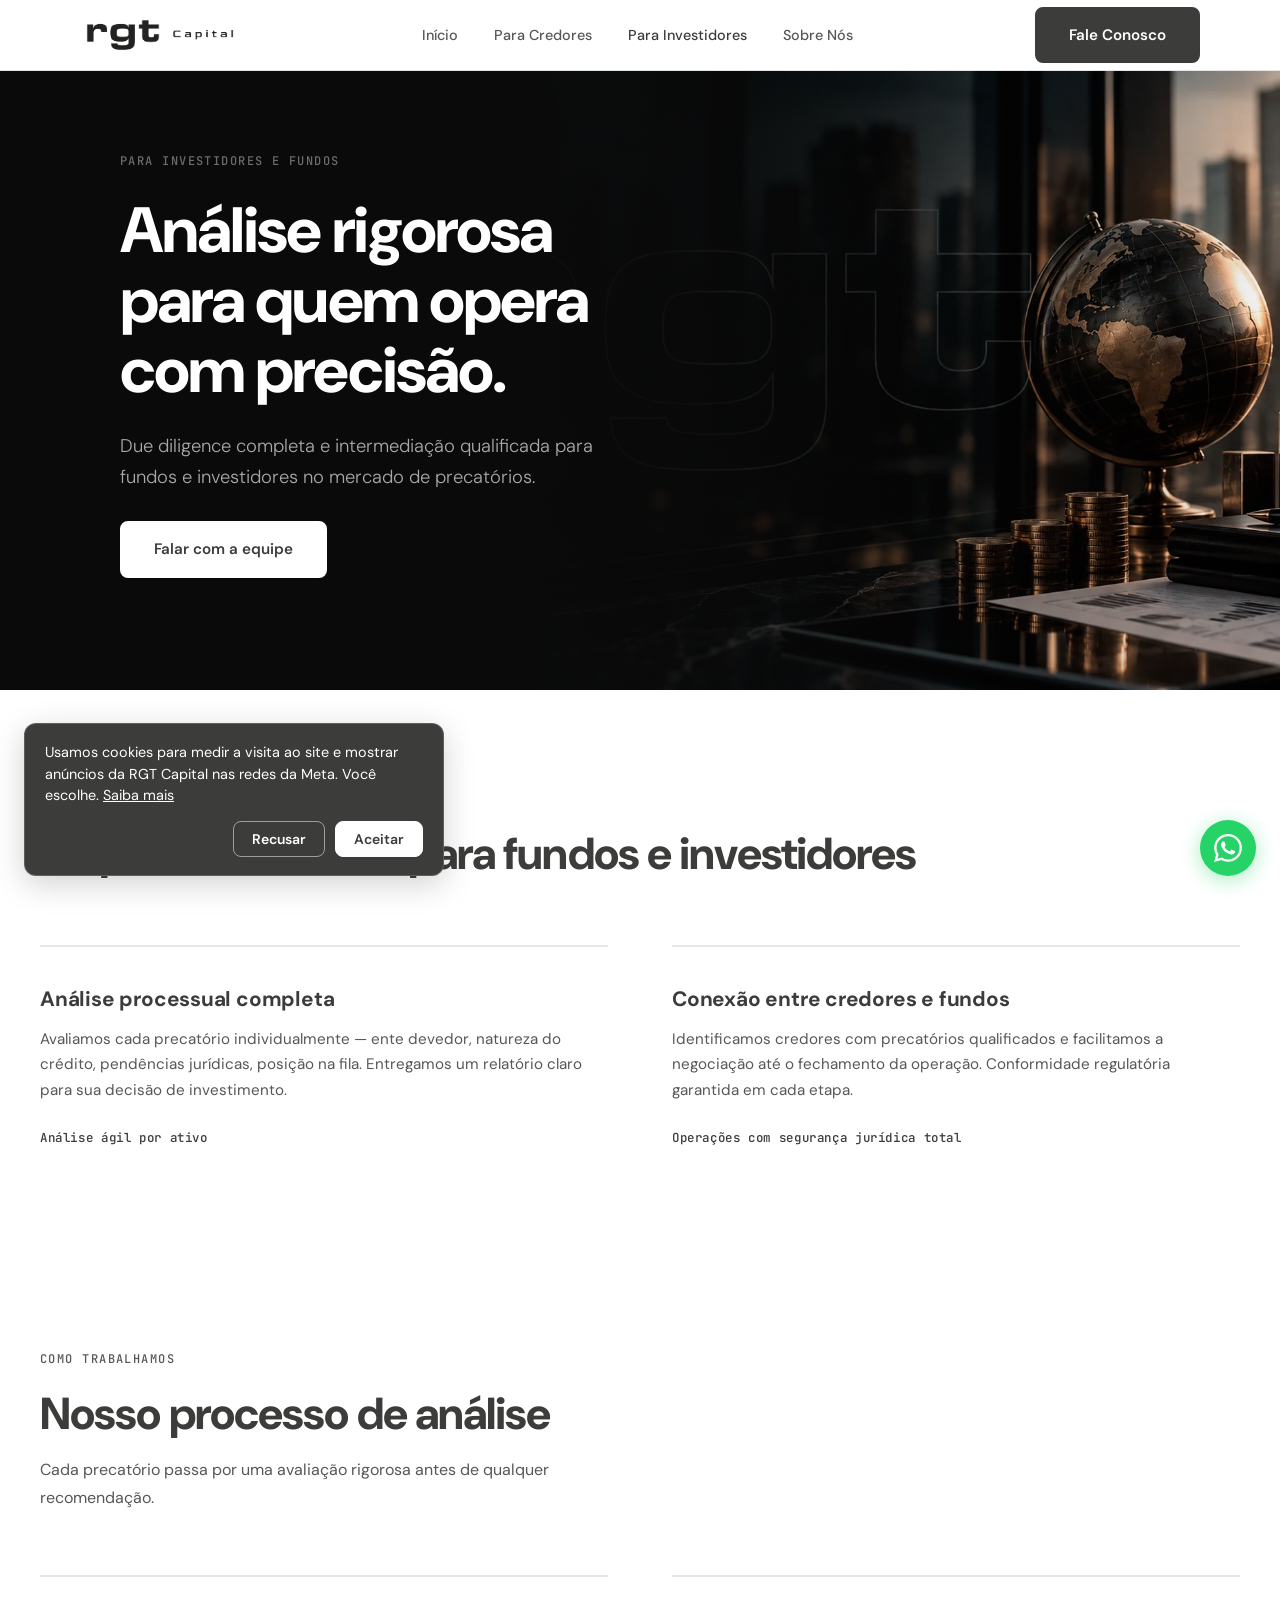
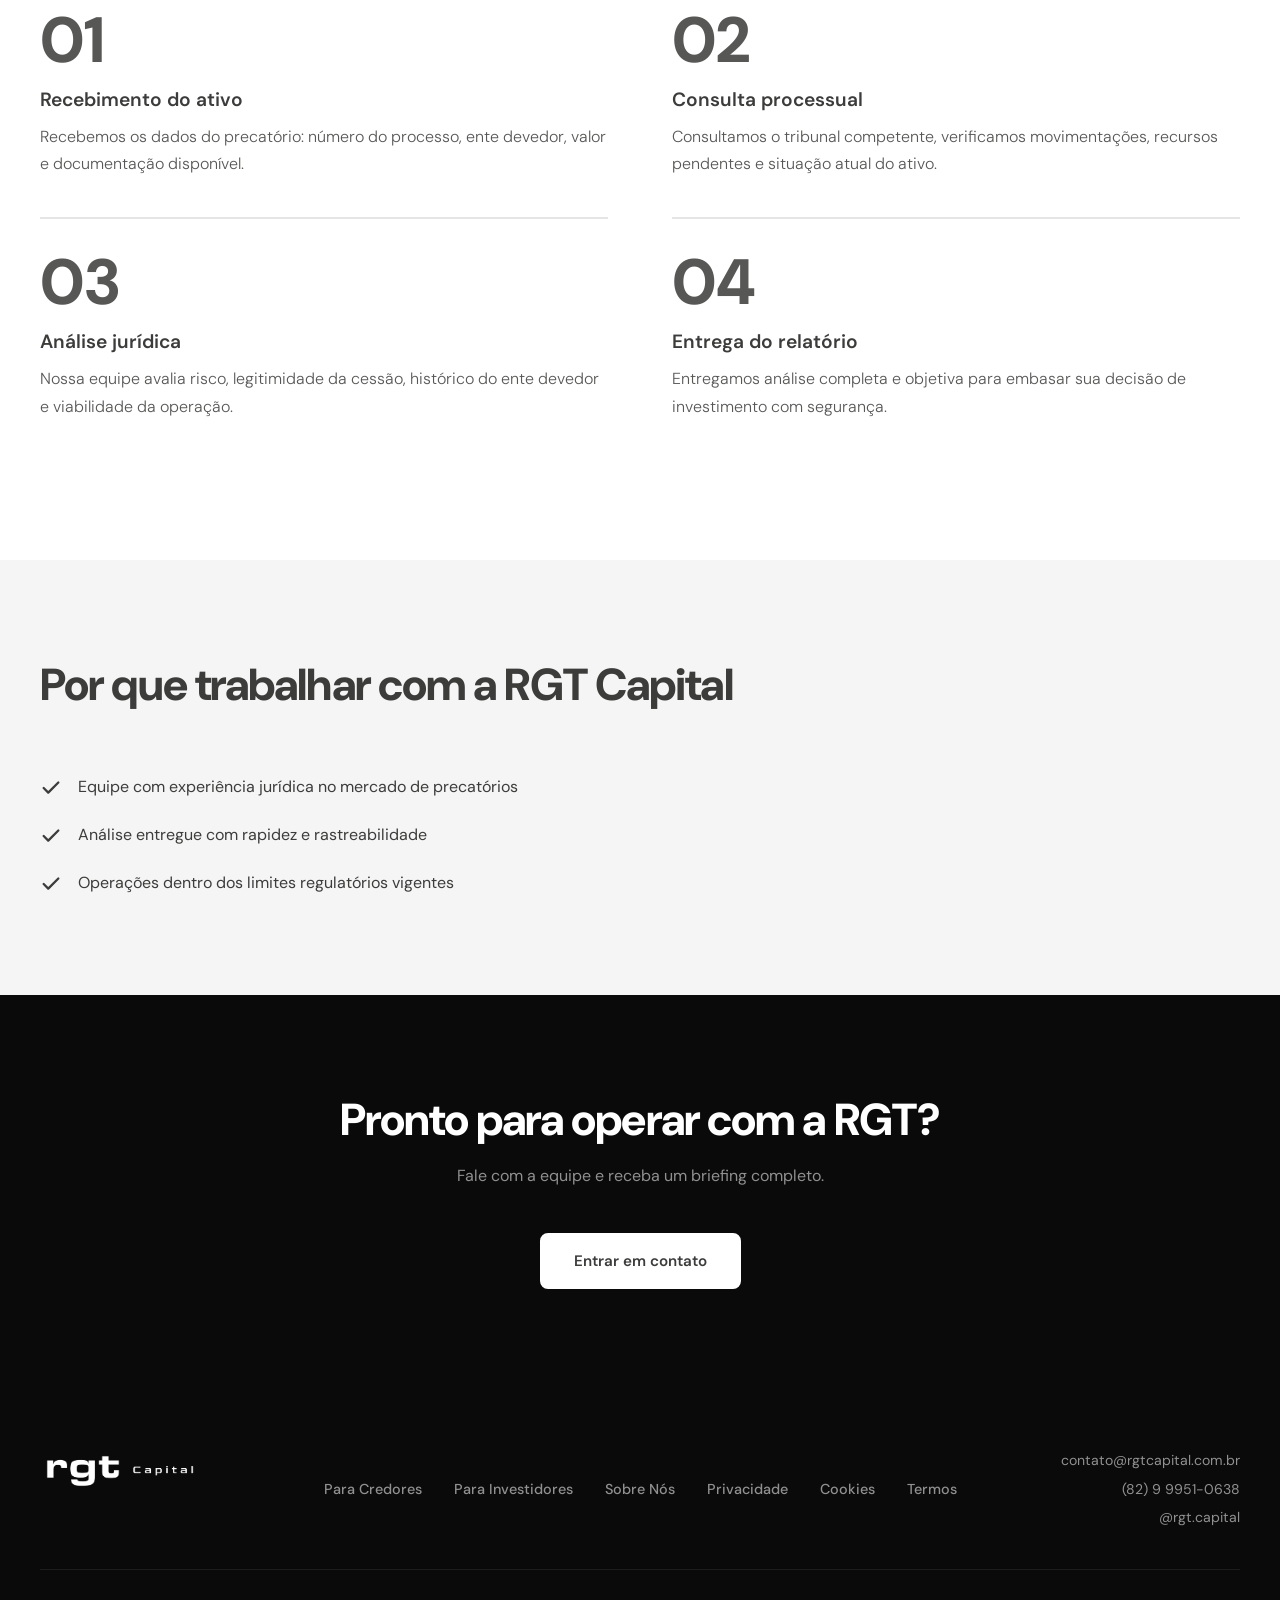
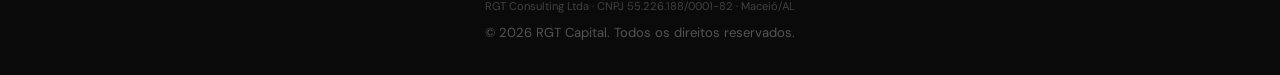
<file: investidores.html>
<!DOCTYPE html>
<html lang="pt-BR">
<head>
  <meta charset="UTF-8" />
  <meta name="viewport" content="width=device-width, initial-scale=1.0" />
  <title>Para Investidores — RGT Capital</title>
  <meta name="description" content="Due diligence e intermediação para fundos e investidores no mercado de precatórios. Análise processual rigorosa e ágil." />

  <!-- Favicon -->
  <link rel="icon" type="image/png" href="assets/favicon.png" />
  <link rel="apple-touch-icon" href="assets/favicon.png" />

  <!-- Open Graph / social sharing -->
  <meta property="og:type" content="website" />
  <meta property="og:site_name" content="RGT Capital" />
  <meta property="og:title" content="Para Investidores — RGT Capital" />
  <meta property="og:description" content="Due diligence completa e intermediação qualificada para fundos e investidores no mercado de precatórios." />
  <meta property="og:image" content="assets/og-image.png" />
  <meta property="og:url" content="https://www.rgtcapital.com.br/investidores.html" />
  <meta property="og:locale" content="pt_BR" />
  <meta name="twitter:card" content="summary_large_image" />
  <meta name="twitter:title" content="Para Investidores — RGT Capital" />
  <meta name="twitter:description" content="Due diligence completa e intermediação qualificada para fundos e investidores no mercado de precatórios." />
  <meta name="twitter:image" content="assets/og-image.png" />

  <link rel="stylesheet" href="styles.css" />
</head>
<body class="page-top">

  <!-- NAV -->
  <nav class="navbar" id="navbar">
    <div class="nav-inner">
      <a href="index.html" class="nav-logo" aria-label="RGT Capital">
        <img src="assets/logo-dark.png" alt="RGT Capital" onerror="this.style.display='none';this.nextElementSibling.style.display='inline'">
        <span class="nav-logo-text" style="display:none">RGT Capital</span>
      </a>
      <ul class="nav-links">
        <li><a href="index.html">Início</a></li>
        <li><a href="credores.html">Para Credores</a></li>
        <li><a href="investidores.html" class="active">Para Investidores</a></li>
        <li><a href="sobre.html">Sobre Nós</a></li>
      </ul>
      <div class="nav-cta">
        <a href="https://wa.me/5582999510638" target="_blank" rel="noopener" class="btn-primary">Fale Conosco</a>
      </div>
      <button class="hamburger" id="hamburger" aria-label="Menu" aria-expanded="false">
        <span></span><span></span><span></span>
      </button>
    </div>
    <div class="mobile-menu" id="mobile-menu">
      <a href="index.html">Início</a>
      <a href="credores.html">Para Credores</a>
      <a href="investidores.html">Para Investidores</a>
      <a href="sobre.html">Sobre Nós</a>
      <a href="https://wa.me/5582999510638" target="_blank" rel="noopener" class="btn-primary">Fale Conosco</a>
    </div>
  </nav>

  <!-- HERO -->
  <section class="hero-fade-right">
    <img
      class="hero-fade-right__bg"
      src="assets/hero-investidores.webp"
      alt=""
      aria-hidden="true"
      loading="eager"
    />
    <div class="hero-fade-right__gradient"></div>
    <div class="hero-fade-right__content reveal">
      <span class="label-mono">PARA INVESTIDORES E FUNDOS</span>
      <h1>Análise rigorosa para quem opera com precisão.</h1>
      <p class="hero-subtitle">
        Due diligence completa e intermediação qualificada
        para fundos e investidores no mercado de precatórios.
      </p>
      <div class="hero-buttons" style="margin-top:4px;">
        <a
          href="https://wa.me/5582999510638?text=Ol%C3%A1%2C%20gostaria%20de%20falar%20com%20a%20equipe%20da%20RGT%20Capital%20sobre%20due%20diligence%20e%20intermedia%C3%A7%C3%A3o."
          target="_blank"
          rel="noopener"
          class="btn-hero-primary"
        >Falar com a equipe</a>
      </div>
    </div>
  </section>

  <!-- SERVIÇOS -->
  <section style="background: var(--bg); padding: 100px 40px;">
    <div class="container">
      <div class="section-header reveal">
        <span class="label-mono">SERVIÇOS</span>
        <h2>O que oferecemos para fundos e investidores</h2>
      </div>
      <div class="servicos-grid">
        <div class="servico-block reveal">
          <h3>Análise processual completa</h3>
          <p>
            Avaliamos cada precatório individualmente — ente devedor,
            natureza do crédito, pendências jurídicas, posição na fila.
            Entregamos um relatório claro para sua decisão de investimento.
          </p>
          <span class="servico-detail">Análise ágil por ativo</span>
        </div>
        <div class="servico-block reveal" style="transition-delay: 0.15s">
          <h3>Conexão entre credores e fundos</h3>
          <p>
            Identificamos credores com precatórios qualificados e
            facilitamos a negociação até o fechamento da operação.
            Conformidade regulatória garantida em cada etapa.
          </p>
          <span class="servico-detail">Operações com segurança jurídica total</span>
        </div>
      </div>
    </div>
  </section>

  <!-- PROCESSO DE ANÁLISE -->
  <section style="background: var(--bg); padding: 100px 40px;">
    <div class="container">
      <div class="section-header reveal">
        <span class="label-mono">COMO TRABALHAMOS</span>
        <h2>Nosso processo de análise</h2>
        <p>Cada precatório passa por uma avaliação rigorosa antes de qualquer recomendação.</p>
      </div>
      <div class="process-grid">
        <div class="process-item reveal">
          <span class="process-number">01</span>
          <h3>Recebimento do ativo</h3>
          <p>Recebemos os dados do precatório: número do processo, ente devedor, valor e documentação disponível.</p>
        </div>
        <div class="process-item reveal" style="transition-delay: 0.1s">
          <span class="process-number">02</span>
          <h3>Consulta processual</h3>
          <p>Consultamos o tribunal competente, verificamos movimentações, recursos pendentes e situação atual do ativo.</p>
        </div>
        <div class="process-item reveal" style="transition-delay: 0.15s">
          <span class="process-number">03</span>
          <h3>Análise jurídica</h3>
          <p>Nossa equipe avalia risco, legitimidade da cessão, histórico do ente devedor e viabilidade da operação.</p>
        </div>
        <div class="process-item reveal" style="transition-delay: 0.2s">
          <span class="process-number">04</span>
          <h3>Entrega do relatório</h3>
          <p>Entregamos análise completa e objetiva para embasar sua decisão de investimento com segurança.</p>
        </div>
      </div>
    </div>
  </section>

  <!-- POR QUE A RGT -->
  <section class="section-eixos">
    <div class="container">
      <div class="section-header reveal">
        <h2>Por que trabalhar com a RGT Capital</h2>
      </div>
      <ul class="porquergr-list reveal">
        <li>
          <svg class="check-icon" xmlns="http://www.w3.org/2000/svg" viewBox="0 0 24 24" fill="none" stroke="currentColor" stroke-width="2.5" stroke-linecap="round" stroke-linejoin="round">
            <polyline points="20 6 9 17 4 12"/>
          </svg>
          <span>Equipe com experiência jurídica no mercado de precatórios</span>
        </li>
        <li>
          <svg class="check-icon" xmlns="http://www.w3.org/2000/svg" viewBox="0 0 24 24" fill="none" stroke="currentColor" stroke-width="2.5" stroke-linecap="round" stroke-linejoin="round">
            <polyline points="20 6 9 17 4 12"/>
          </svg>
          <span>Análise entregue com rapidez e rastreabilidade</span>
        </li>
        <li>
          <svg class="check-icon" xmlns="http://www.w3.org/2000/svg" viewBox="0 0 24 24" fill="none" stroke="currentColor" stroke-width="2.5" stroke-linecap="round" stroke-linejoin="round">
            <polyline points="20 6 9 17 4 12"/>
          </svg>
          <span>Operações dentro dos limites regulatórios vigentes</span>
        </li>
      </ul>
    </div>
  </section>

  <!-- CTA DARK -->
  <section class="section-cta-dark">
    <div class="container">
      <h2 class="reveal">Pronto para operar com a RGT?</h2>
      <p class="reveal">Fale com a equipe e receba um briefing completo.</p>
      <div class="cta-buttons reveal">
        <a
          href="https://wa.me/5582999510638?text=Ol%C3%A1%2C%20quero%20receber%20um%20briefing%20da%20RGT%20Capital."
          target="_blank"
          rel="noopener"
          class="btn-primary-white"
        >Entrar em contato</a>
      </div>
    </div>
  </section>

  <!-- FOOTER -->
  <footer>
    <div class="footer-inner">
      <div class="footer-top">
        <div class="footer-logo">
          <img src="assets/logo-white.png" alt="RGT Capital" onerror="this.style.display='none';this.nextElementSibling.style.display='inline'">
          <a href="index.html" class="footer-logo-text" style="display:none">RGT Capital</a>
        </div>
        <ul class="footer-links">
          <li><a href="credores.html">Para Credores</a></li>
          <li><a href="investidores.html">Para Investidores</a></li>
          <li><a href="sobre.html">Sobre Nós</a></li>
          <li><a href="politica-privacidade.html">Privacidade</a></li>
          <li><a href="#" data-cookies>Cookies</a></li>
          <li><a href="termos.html">Termos</a></li>
        </ul>
        <div class="footer-contact">
          <a href="mailto:contato@rgtcapital.com.br">contato@rgtcapital.com.br</a>
          <a href="https://wa.me/5582999510638" target="_blank" rel="noopener">(82) 9 9951-0638</a>
          <a href="https://www.instagram.com/rgt.capital/" target="_blank" rel="noopener">@rgt.capital</a>
        </div>
      </div>
      <div class="footer-bottom">
        <div style="font-size:0.85em;opacity:0.75;margin-bottom:6px;">RGT Consulting Ltda &middot; CNPJ 55.226.188/0001-82 &middot; Maceió/AL</div>
        © 2026 RGT Capital. Todos os direitos reservados.
      </div>
    </div>
  </footer>

  <!-- WHATSAPP FLOAT -->
  <a href="https://wa.me/5582999510638" target="_blank" rel="noopener" class="whatsapp-float" aria-label="Fale pelo WhatsApp">
    <svg viewBox="0 0 24 24" xmlns="http://www.w3.org/2000/svg">
      <path d="M17.472 14.382c-.297-.149-1.758-.867-2.03-.967-.273-.099-.471-.148-.67.15-.197.297-.767.966-.94 1.164-.173.199-.347.223-.644.075-.297-.15-1.255-.463-2.39-1.475-.883-.788-1.48-1.761-1.653-2.059-.173-.297-.018-.458.13-.606.134-.133.298-.347.446-.52.149-.174.198-.298.298-.497.099-.198.05-.371-.025-.52-.075-.149-.669-1.612-.916-2.207-.242-.579-.487-.5-.669-.51-.173-.008-.371-.01-.57-.01-.198 0-.52.074-.792.372-.272.297-1.04 1.016-1.04 2.479 0 1.462 1.065 2.875 1.213 3.074.149.198 2.096 3.2 5.077 4.487.709.306 1.262.489 1.694.625.712.227 1.36.195 1.871.118.571-.085 1.758-.719 2.006-1.413.248-.694.248-1.289.173-1.413-.074-.124-.272-.198-.57-.347m-5.421 7.403h-.004a9.87 9.87 0 01-5.031-1.378l-.361-.214-3.741.982.998-3.648-.235-.374a9.86 9.86 0 01-1.51-5.26c.001-5.45 4.436-9.884 9.888-9.884 2.64 0 5.122 1.03 6.988 2.898a9.825 9.825 0 012.893 6.994c-.003 5.45-4.437 9.884-9.885 9.884m8.413-18.297A11.815 11.815 0 0012.05 0C5.495 0 .16 5.335.157 11.892c0 2.096.547 4.142 1.588 5.945L.057 24l6.305-1.654a11.882 11.882 0 005.683 1.448h.005c6.554 0 11.89-5.335 11.893-11.893a11.821 11.821 0 00-3.48-8.413z"/>
    </svg>
  </a>

  <script>
    const navbar = document.getElementById('navbar');
    window.addEventListener('scroll', () => {
      navbar.classList.toggle('scrolled', window.scrollY > 20);
    }, { passive: true });

    const hamburger = document.getElementById('hamburger');
    const mobileMenu = document.getElementById('mobile-menu');
    hamburger.addEventListener('click', () => {
      const isOpen = mobileMenu.classList.toggle('open');
      hamburger.classList.toggle('open', isOpen);
      hamburger.setAttribute('aria-expanded', isOpen);
    });

    const revealEls = document.querySelectorAll('.reveal');
    const revealObserver = new IntersectionObserver((entries) => {
      entries.forEach(entry => {
        if (entry.isIntersecting) {
          entry.target.classList.add('visible');
          revealObserver.unobserve(entry.target);
        }
      });
    }, { threshold: 0.12 });
    revealEls.forEach(el => revealObserver.observe(el));
  </script>
  <script src="assets/consentimento.js" defer></script>
</body>
</html>
</file>
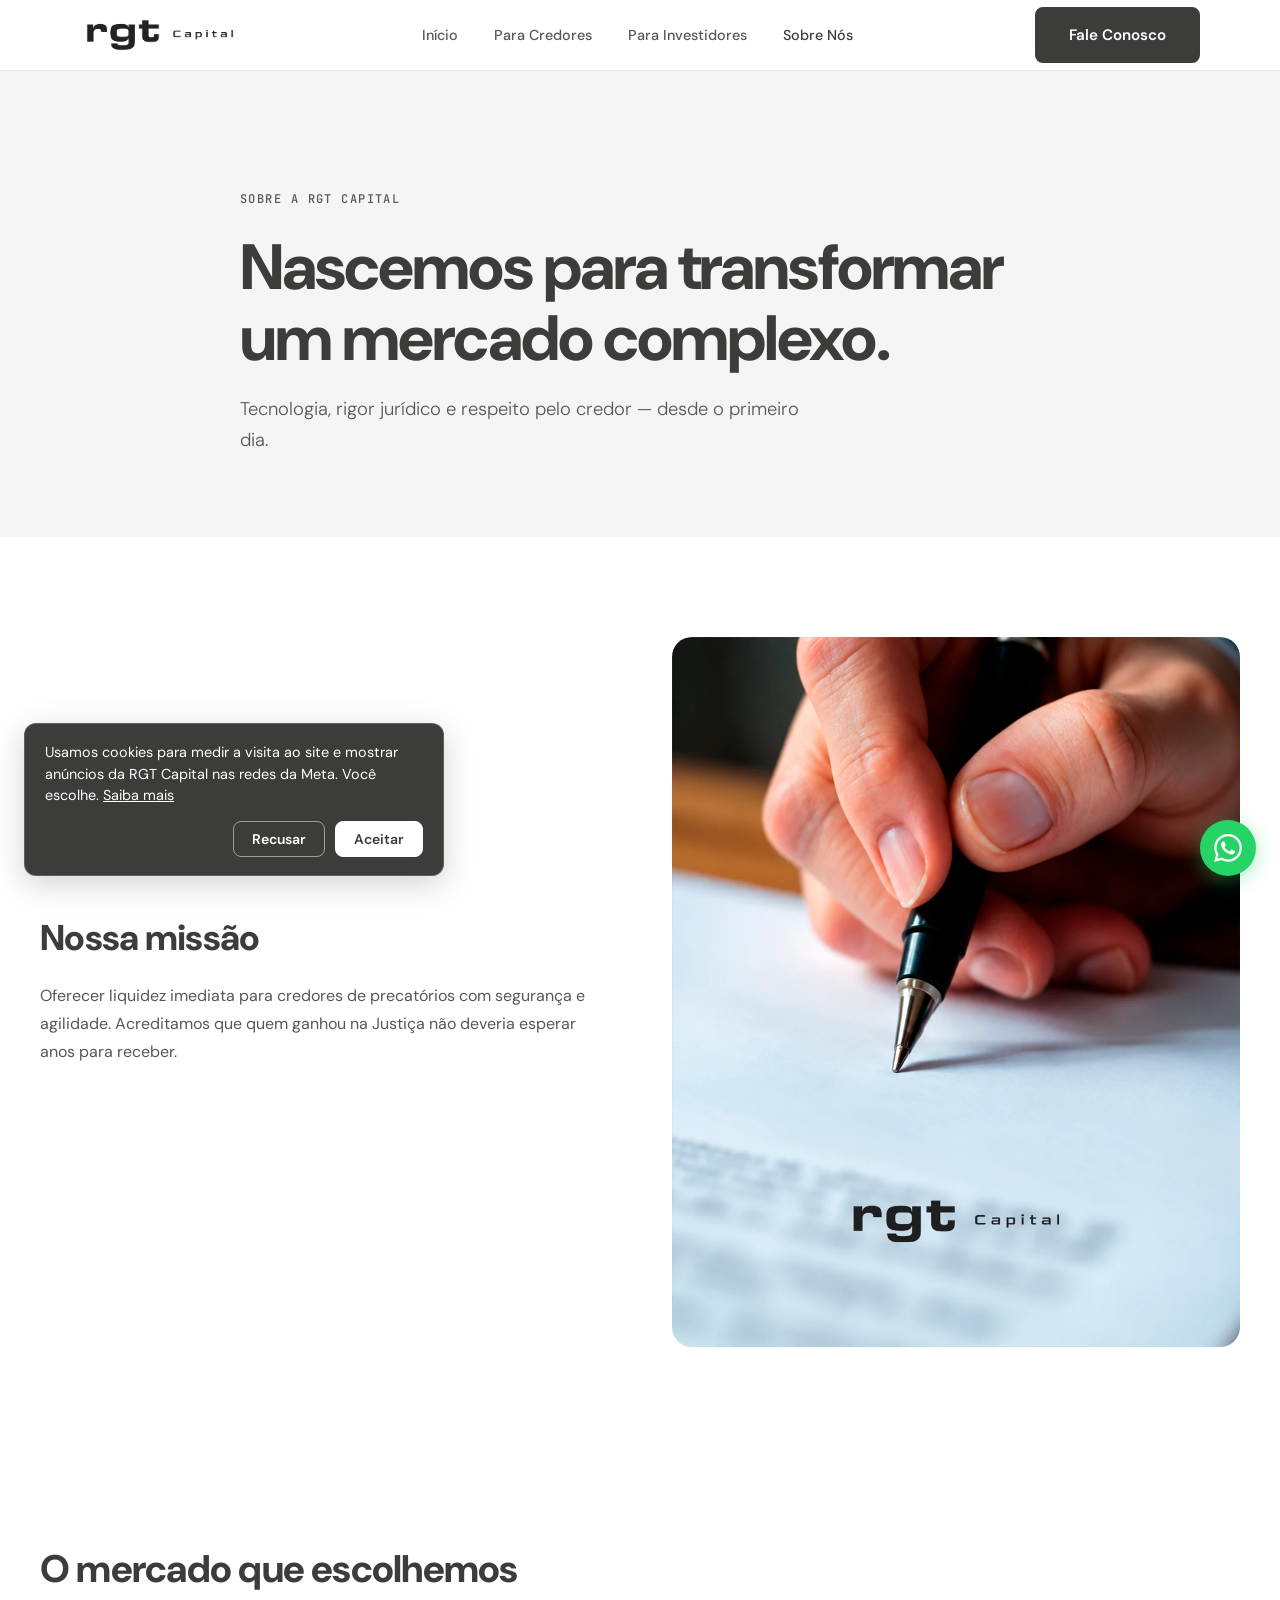
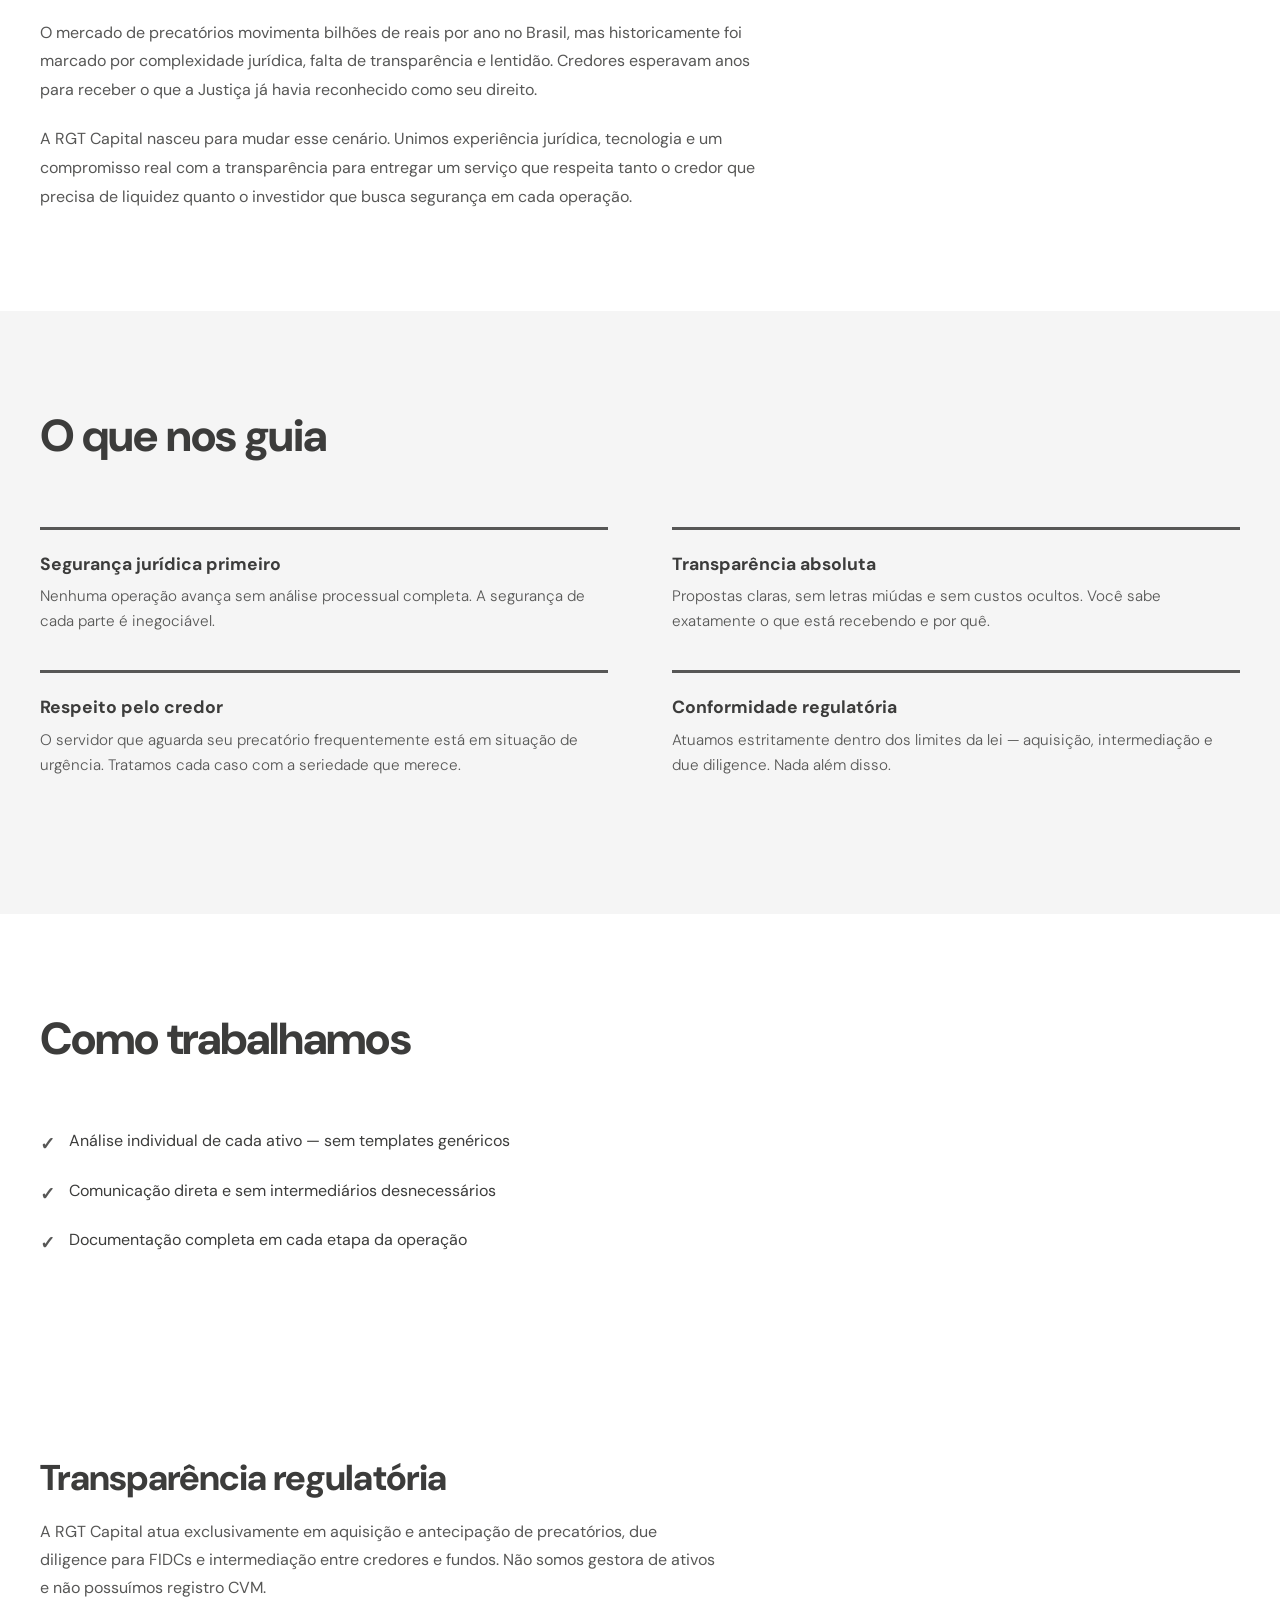
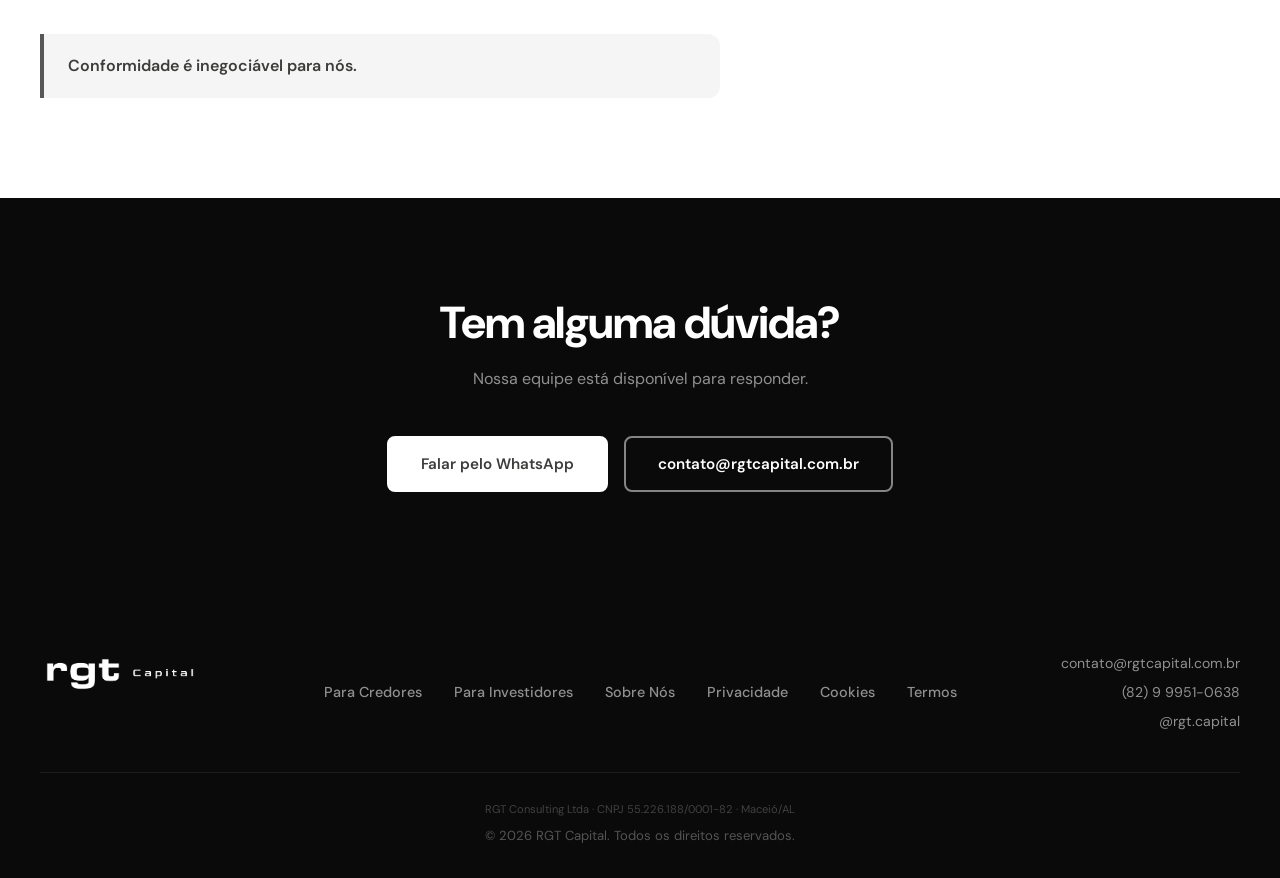
<file: sobre.html>
<!DOCTYPE html>
<html lang="pt-BR">
<head>
  <meta charset="UTF-8" />
  <meta name="viewport" content="width=device-width, initial-scale=1.0" />
  <title>Sobre — RGT Capital</title>
  <meta name="description" content="Conheça a RGT Capital. Nascemos para simplificar o mercado de precatórios com tecnologia, rigor jurídico e respeito pelo credor." />

  <!-- Favicon -->
  <link rel="icon" type="image/png" href="assets/favicon.png" />
  <link rel="apple-touch-icon" href="assets/favicon.png" />

  <!-- Open Graph / social sharing -->
  <meta property="og:type" content="website" />
  <meta property="og:site_name" content="RGT Capital" />
  <meta property="og:title" content="Sobre Nós — RGT Capital" />
  <meta property="og:description" content="Tecnologia, rigor jurídico e respeito pelo credor. Conheça a RGT Capital." />
  <meta property="og:image" content="assets/og-image.png" />
  <meta property="og:url" content="https://www.rgtcapital.com.br/sobre.html" />
  <meta property="og:locale" content="pt_BR" />
  <meta name="twitter:card" content="summary_large_image" />
  <meta name="twitter:title" content="Sobre Nós — RGT Capital" />
  <meta name="twitter:description" content="Tecnologia, rigor jurídico e respeito pelo credor. Conheça a RGT Capital." />
  <meta name="twitter:image" content="assets/og-image.png" />

  <link rel="stylesheet" href="styles.css" />
</head>
<body class="page-top">

  <!-- NAV -->
  <nav class="navbar" id="navbar">
    <div class="nav-inner">
      <a href="index.html" class="nav-logo" aria-label="RGT Capital">
        <img src="assets/logo-dark.png" alt="RGT Capital" onerror="this.style.display='none';this.nextElementSibling.style.display='inline'">
        <span class="nav-logo-text" style="display:none">RGT Capital</span>
      </a>
      <ul class="nav-links">
        <li><a href="index.html">Início</a></li>
        <li><a href="credores.html">Para Credores</a></li>
        <li><a href="investidores.html">Para Investidores</a></li>
        <li><a href="sobre.html" class="active">Sobre Nós</a></li>
      </ul>
      <div class="nav-cta">
        <a href="https://wa.me/5582999510638" target="_blank" rel="noopener" class="btn-primary">Fale Conosco</a>
      </div>
      <button class="hamburger" id="hamburger" aria-label="Menu" aria-expanded="false">
        <span></span><span></span><span></span>
      </button>
    </div>
    <div class="mobile-menu" id="mobile-menu">
      <a href="index.html">Início</a>
      <a href="credores.html">Para Credores</a>
      <a href="investidores.html">Para Investidores</a>
      <a href="sobre.html">Sobre Nós</a>
      <a href="https://wa.me/5582999510638" target="_blank" rel="noopener" class="btn-primary">Fale Conosco</a>
    </div>
  </nav>

  <!-- HERO -->
  <section class="hero-page">
    <div class="hero-page-inner">
      <span class="label-mono">SOBRE A RGT CAPITAL</span>
      <h1>Nascemos para transformar um mercado complexo.</h1>
      <p class="hero-subtitle">
        Tecnologia, rigor jurídico e respeito pelo credor —
        desde o primeiro dia.
      </p>
    </div>
  </section>

  <!-- MISSÃO -->
  <section style="background: var(--bg); padding: 100px 40px;">
    <div class="container">
      <div class="missao-grid">
        <div class="missao-content reveal">
          <h2>Nossa missão</h2>
          <p>
            Oferecer liquidez imediata para credores de precatórios
            com segurança e agilidade. Acreditamos que quem ganhou
            na Justiça não deveria esperar anos para receber.
          </p>
        </div>
        <div class="missao-image reveal" style="transition-delay: 0.15s">
          <img
            src="assets/sobre-missao.webp"
            alt="RGT Capital — formalização de operações"
            loading="lazy"
          />
        </div>
      </div>
    </div>
  </section>


  <!-- O MERCADO -->
  <section style="background: var(--bg); padding: 100px 40px;">
    <div class="container">
      <div style="max-width:720px;" class="reveal">
        <h2 style="font-size:clamp(1.8rem,3vw,2.5rem);font-weight:800;letter-spacing:-0.02em;margin-bottom:28px;">O mercado que escolhemos</h2>
        <p style="color:var(--text-secondary);font-size:1rem;line-height:1.8;margin-bottom:20px;">
          O mercado de precatórios movimenta bilhões de reais por ano no Brasil, mas historicamente foi marcado
          por complexidade jurídica, falta de transparência e lentidão.
          Credores esperavam anos para receber o que a Justiça já havia reconhecido como seu direito.
        </p>
        <p style="color:var(--text-secondary);font-size:1rem;line-height:1.8;">
          A RGT Capital nasceu para mudar esse cenário. Unimos experiência jurídica, tecnologia e um compromisso
          real com a transparência para entregar um serviço que respeita tanto o credor que precisa de liquidez
          quanto o investidor que busca segurança em cada operação.
        </p>
      </div>
    </div>
  </section>

  <!-- VALORES -->
  <section class="section-eixos">
    <div class="container">
      <div class="section-header reveal">
        <h2>O que nos guia</h2>
      </div>
      <div class="values-grid">
        <div class="value-item reveal">
          <h3>Segurança jurídica primeiro</h3>
          <p>Nenhuma operação avança sem análise processual completa. A segurança de cada parte é inegociável.</p>
        </div>
        <div class="value-item reveal" style="transition-delay: 0.1s">
          <h3>Transparência absoluta</h3>
          <p>Propostas claras, sem letras miúdas e sem custos ocultos. Você sabe exatamente o que está recebendo e por quê.</p>
        </div>
        <div class="value-item reveal" style="transition-delay: 0.15s">
          <h3>Respeito pelo credor</h3>
          <p>O servidor que aguarda seu precatório frequentemente está em situação de urgência. Tratamos cada caso com a seriedade que merece.</p>
        </div>
        <div class="value-item reveal" style="transition-delay: 0.2s">
          <h3>Conformidade regulatória</h3>
          <p>Atuamos estritamente dentro dos limites da lei — aquisição, intermediação e due diligence. Nada além disso.</p>
        </div>
      </div>
    </div>
  </section>

  <!-- COMO TRABALHAMOS -->
  <section style="background: var(--bg); padding: 100px 40px;">
    <div class="container">
      <div class="section-header reveal">
        <h2>Como trabalhamos</h2>
      </div>
      <ul class="como-list reveal">
        <li>
          <span class="como-check">✓</span>
          <span>Análise individual de cada ativo — sem templates genéricos</span>
        </li>
        <li>
          <span class="como-check">✓</span>
          <span>Comunicação direta e sem intermediários desnecessários</span>
        </li>
        <li>
          <span class="como-check">✓</span>
          <span>Documentação completa em cada etapa da operação</span>
        </li>
      </ul>
    </div>
  </section>

  <!-- TRANSPARÊNCIA -->
  <section class="section-transparencia">
    <div class="container">
      <div class="transparencia-inner reveal">
        <h2>Transparência regulatória</h2>
        <p>
          A RGT Capital atua exclusivamente em aquisição e
          antecipação de precatórios, due diligence para FIDCs e
          intermediação entre credores e fundos. Não somos gestora
          de ativos e não possuímos registro CVM.
        </p>
        <div class="highlight-box">
          Conformidade é inegociável para nós.
        </div>
      </div>
    </div>
  </section>

  <!-- CTA DARK -->
  <section class="section-cta-dark">
    <div class="container">
      <h2 class="reveal">Tem alguma dúvida?</h2>
      <p class="reveal">Nossa equipe está disponível para responder.</p>
      <div class="cta-buttons reveal">
        <a
          href="https://wa.me/5582999510638?text=Ol%C3%A1%2C%20gostaria%20de%20saber%20mais%20sobre%20a%20RGT%20Capital."
          target="_blank"
          rel="noopener"
          class="btn-primary-white"
        >Falar pelo WhatsApp</a>
        <a href="mailto:contato@rgtcapital.com.br" class="btn-outline-white">contato@rgtcapital.com.br</a>
      </div>
    </div>
  </section>

  <!-- FOOTER -->
  <footer>
    <div class="footer-inner">
      <div class="footer-top">
        <div class="footer-logo">
          <img src="assets/logo-white.png" alt="RGT Capital" onerror="this.style.display='none';this.nextElementSibling.style.display='inline'">
          <a href="index.html" class="footer-logo-text" style="display:none">RGT Capital</a>
        </div>
        <ul class="footer-links">
          <li><a href="credores.html">Para Credores</a></li>
          <li><a href="investidores.html">Para Investidores</a></li>
          <li><a href="sobre.html">Sobre Nós</a></li>
          <li><a href="politica-privacidade.html">Privacidade</a></li>
          <li><a href="#" data-cookies>Cookies</a></li>
          <li><a href="termos.html">Termos</a></li>
        </ul>
        <div class="footer-contact">
          <a href="mailto:contato@rgtcapital.com.br">contato@rgtcapital.com.br</a>
          <a href="https://wa.me/5582999510638" target="_blank" rel="noopener">(82) 9 9951-0638</a>
          <a href="https://www.instagram.com/rgt.capital/" target="_blank" rel="noopener">@rgt.capital</a>
        </div>
      </div>
      <div class="footer-bottom">
        <div style="font-size:0.85em;opacity:0.75;margin-bottom:6px;">RGT Consulting Ltda &middot; CNPJ 55.226.188/0001-82 &middot; Maceió/AL</div>
        © 2026 RGT Capital. Todos os direitos reservados.
      </div>
    </div>
  </footer>

  <!-- WHATSAPP FLOAT -->
  <a href="https://wa.me/5582999510638" target="_blank" rel="noopener" class="whatsapp-float" aria-label="Fale pelo WhatsApp">
    <svg viewBox="0 0 24 24" xmlns="http://www.w3.org/2000/svg">
      <path d="M17.472 14.382c-.297-.149-1.758-.867-2.03-.967-.273-.099-.471-.148-.67.15-.197.297-.767.966-.94 1.164-.173.199-.347.223-.644.075-.297-.15-1.255-.463-2.39-1.475-.883-.788-1.48-1.761-1.653-2.059-.173-.297-.018-.458.13-.606.134-.133.298-.347.446-.52.149-.174.198-.298.298-.497.099-.198.05-.371-.025-.52-.075-.149-.669-1.612-.916-2.207-.242-.579-.487-.5-.669-.51-.173-.008-.371-.01-.57-.01-.198 0-.52.074-.792.372-.272.297-1.04 1.016-1.04 2.479 0 1.462 1.065 2.875 1.213 3.074.149.198 2.096 3.2 5.077 4.487.709.306 1.262.489 1.694.625.712.227 1.36.195 1.871.118.571-.085 1.758-.719 2.006-1.413.248-.694.248-1.289.173-1.413-.074-.124-.272-.198-.57-.347m-5.421 7.403h-.004a9.87 9.87 0 01-5.031-1.378l-.361-.214-3.741.982.998-3.648-.235-.374a9.86 9.86 0 01-1.51-5.26c.001-5.45 4.436-9.884 9.888-9.884 2.64 0 5.122 1.03 6.988 2.898a9.825 9.825 0 012.893 6.994c-.003 5.45-4.437 9.884-9.885 9.884m8.413-18.297A11.815 11.815 0 0012.05 0C5.495 0 .16 5.335.157 11.892c0 2.096.547 4.142 1.588 5.945L.057 24l6.305-1.654a11.882 11.882 0 005.683 1.448h.005c6.554 0 11.89-5.335 11.893-11.893a11.821 11.821 0 00-3.48-8.413z"/>
    </svg>
  </a>

  <script>
    const navbar = document.getElementById('navbar');
    window.addEventListener('scroll', () => {
      navbar.classList.toggle('scrolled', window.scrollY > 20);
    }, { passive: true });

    const hamburger = document.getElementById('hamburger');
    const mobileMenu = document.getElementById('mobile-menu');
    hamburger.addEventListener('click', () => {
      const isOpen = mobileMenu.classList.toggle('open');
      hamburger.classList.toggle('open', isOpen);
      hamburger.setAttribute('aria-expanded', isOpen);
    });

    const revealEls = document.querySelectorAll('.reveal');
    const revealObserver = new IntersectionObserver((entries) => {
      entries.forEach(entry => {
        if (entry.isIntersecting) {
          entry.target.classList.add('visible');
          revealObserver.unobserve(entry.target);
        }
      });
    }, { threshold: 0.12 });
    revealEls.forEach(el => revealObserver.observe(el));
  </script>
  <script src="assets/consentimento.js" defer></script>
</body>
</html>
</file>
<file: styles.css>
@import url('https://fonts.googleapis.com/css2?family=DM+Sans:wght@300;400;500;600;700;800&family=JetBrains+Mono:wght@400;500&display=swap');

:root {
  /* Paleta oficial RGT (manual da marca): 100% monocromática */
  --bg: #FFFFFF;
  --bg-alt: #F5F5F5;
  --accent: #575756;        /* cinza médio – RGB 87,87,86 (CMYK 0,0,0,80) */
  --accent-dark: #3C3C3B;   /* cinza escuro – RGB 60,60,59 (CMYK 0,0,0,90) */
  --text: #3C3C3B;          /* preto da marca (não é #000 puro) */
  --text-secondary: #575756;
  --border: #E5E5E5;
  --radius: 12px;
  --radius-lg: 20px;
  --font: 'DM Sans', sans-serif;
  --mono: 'JetBrains Mono', monospace;
}

*, *::before, *::after {
  box-sizing: border-box;
  margin: 0;
  padding: 0;
}

html {
  scroll-behavior: smooth;
}

body {
  background: var(--bg);
  color: var(--text);
  font-family: var(--font);
  font-size: 16px;
  line-height: 1.6;
  -webkit-font-smoothing: antialiased;
}

/* ─── LAYOUT ─── */
.container {
  max-width: 1200px;
  margin: 0 auto;
  padding: 0 40px;
}

section {
  padding: 100px 40px;
}

section .container {
  padding: 0;
}

/* ─── TYPOGRAPHY ─── */
h1, h2, h3, h4 {
  font-family: var(--font);
  line-height: 1.15;
  font-weight: 800;
}

.label-mono {
  font-family: var(--mono);
  font-size: 0.75rem;
  font-weight: 500;
  letter-spacing: 0.12em;
  color: var(--text-secondary);
  text-transform: uppercase;
  margin-bottom: 20px;
  display: block;
}

/* ─── BUTTONS ─── */
.btn-primary {
  display: inline-flex;
  align-items: center;
  gap: 8px;
  background: var(--text);
  color: #fff;
  padding: 14px 32px;
  border-radius: 8px;
  font-family: var(--font);
  font-weight: 600;
  font-size: 0.95rem;
  border: 2px solid var(--text);
  cursor: pointer;
  text-decoration: none;
  transition: opacity 0.2s, transform 0.15s;
}

.btn-primary:hover {
  opacity: 0.85;
  transform: translateY(-1px);
}

.btn-secondary {
  display: inline-flex;
  align-items: center;
  gap: 8px;
  background: transparent;
  color: var(--text);
  padding: 14px 32px;
  border-radius: 8px;
  font-family: var(--font);
  font-weight: 600;
  font-size: 0.95rem;
  border: 2px solid var(--text);
  cursor: pointer;
  text-decoration: none;
  transition: background 0.2s, color 0.2s, transform 0.15s;
}

.btn-secondary:hover {
  background: var(--text);
  color: #fff;
  transform: translateY(-1px);
}

.btn-primary-white {
  display: inline-flex;
  align-items: center;
  gap: 8px;
  background: #fff;
  color: var(--text);
  padding: 14px 32px;
  border-radius: 8px;
  font-family: var(--font);
  font-weight: 600;
  font-size: 0.95rem;
  border: 2px solid #fff;
  cursor: pointer;
  text-decoration: none;
  transition: opacity 0.2s, transform 0.15s;
}

.btn-primary-white:hover {
  opacity: 0.9;
  transform: translateY(-1px);
}

.btn-outline-white {
  display: inline-flex;
  align-items: center;
  gap: 8px;
  background: transparent;
  color: #fff;
  padding: 14px 32px;
  border-radius: 8px;
  font-family: var(--font);
  font-weight: 600;
  font-size: 0.95rem;
  border: 2px solid rgba(255,255,255,0.5);
  cursor: pointer;
  text-decoration: none;
  transition: border-color 0.2s, background 0.2s, transform 0.15s;
}

.btn-outline-white:hover {
  border-color: #fff;
  background: rgba(255,255,255,0.08);
  transform: translateY(-1px);
}

/* ─── NAV ─── */
.navbar {
  position: fixed;
  top: 0;
  left: 0;
  right: 0;
  z-index: 100;
  background: #fff;
  border-bottom: 1px solid var(--border);
  transition: box-shadow 0.3s;
}

.navbar.scrolled {
  box-shadow: 0 2px 16px rgba(0,0,0,0.06);
}

.nav-inner {
  max-width: 1200px;
  margin: 0 auto;
  padding: 0 40px;
  height: 70px;
  display: flex;
  align-items: center;
  justify-content: space-between;
  gap: 32px;
}

.nav-logo img {
  height: 44px;
  width: auto;
  display: block;
}

.nav-logo-text {
  font-size: 1.4rem;
  font-weight: 800;
  color: var(--text);
  text-decoration: none;
  letter-spacing: -0.02em;
}

.nav-links {
  display: flex;
  align-items: center;
  gap: 36px;
  list-style: none;
}

.nav-links a {
  text-decoration: none;
  color: var(--text-secondary);
  font-size: 0.9rem;
  font-weight: 500;
  transition: color 0.2s;
}

.nav-links a:hover,
.nav-links a.active {
  color: var(--text);
}

.nav-cta {
  flex-shrink: 0;
}

.hamburger {
  display: none;
  flex-direction: column;
  gap: 5px;
  cursor: pointer;
  padding: 4px;
  background: none;
  border: none;
}

.hamburger span {
  display: block;
  width: 24px;
  height: 2px;
  background: var(--text);
  border-radius: 2px;
  transition: transform 0.3s, opacity 0.3s;
}

.hamburger.open span:nth-child(1) { transform: translateY(7px) rotate(45deg); }
.hamburger.open span:nth-child(2) { opacity: 0; }
.hamburger.open span:nth-child(3) { transform: translateY(-7px) rotate(-45deg); }

.mobile-menu {
  display: none;
  flex-direction: column;
  padding: 20px 40px 24px;
  border-top: 1px solid var(--border);
  gap: 4px;
}

.mobile-menu.open {
  display: flex;
}

.mobile-menu a {
  text-decoration: none;
  color: var(--text-secondary);
  font-size: 1rem;
  font-weight: 500;
  padding: 10px 0;
  border-bottom: 1px solid var(--border);
  transition: color 0.2s;
}

.mobile-menu a:last-of-type {
  border-bottom: none;
}

.mobile-menu a:hover {
  color: var(--text);
}

.mobile-menu .btn-primary {
  margin-top: 12px;
  justify-content: center;
}

/* ─── PAGE TOP PADDING ─── */
.page-top {
  padding-top: 70px;
}

/* ─── HERO ─── */
.hero {
  padding: 80px 40px 100px;
  background: var(--bg);
}

.hero-inner {
  max-width: 1200px;
  margin: 0 auto;
  display: grid;
  grid-template-columns: 1fr 1fr;
  gap: 64px;
  align-items: center;
}

.hero-content {
  display: flex;
  flex-direction: column;
  gap: 28px;
}

.hero h1 {
  font-size: clamp(2.8rem, 5vw, 5rem);
  font-weight: 800;
  line-height: 1.05;
  letter-spacing: -0.03em;
}

.hero-subtitle {
  font-size: 1.15rem;
  font-weight: 300;
  color: var(--text-secondary);
  line-height: 1.65;
}

.hero-buttons {
  display: flex;
  flex-wrap: wrap;
  gap: 16px;
  align-items: center;
}

.hero-image {
  position: relative;
}

.hero-image img {
  width: 100%;
  height: 520px;
  object-fit: cover;
  border-radius: var(--radius-lg);
  display: block;
}

/* ─── HERO ALT (fundo bg-alt) ─── */
.hero-alt {
  background: var(--bg-alt);
  padding: 80px 40px 100px;
}

/* ─── SECTION EIXOS ─── */
.section-eixos {
  background: var(--bg-alt);
}

.section-header {
  text-align: left;
  margin-bottom: 64px;
}

.section-header h2 {
  font-size: clamp(2rem, 3.5vw, 3rem);
  font-weight: 800;
  margin-bottom: 16px;
  letter-spacing: -0.02em;
}

.section-header p {
  color: var(--text-secondary);
  font-size: 1rem;
  max-width: 560px;
  line-height: 1.7;
}

.eixos-grid {
  display: grid;
  grid-template-columns: repeat(3, 1fr);
  gap: 0;
}

.eixo-item {
  padding: 40px 32px 40px 0;
  border-top: 2px solid var(--border);
}

.eixo-item:not(:last-child) {
  padding-right: 48px;
}

.eixo-number {
  font-family: var(--mono);
  font-size: 0.85rem;
  font-weight: 500;
  color: var(--accent);
  margin-bottom: 16px;
  display: block;
}

.eixo-item h3 {
  font-size: 1.2rem;
  font-weight: 700;
  margin-bottom: 12px;
  letter-spacing: -0.01em;
}

.eixo-item p {
  color: var(--text-secondary);
  font-size: 0.95rem;
  line-height: 1.65;
}

/* ─── STATS ─── */
.section-stats {
  background: var(--bg);
}

.stats-grid {
  display: grid;
  grid-template-columns: repeat(3, 1fr);
  gap: 0;
  text-align: center;
}

.stat-item {
  padding: 48px 32px;
  border-right: 1px solid var(--border);
}

.stat-item:last-child {
  border-right: none;
}

.stat-number {
  font-size: 3.5rem;
  font-weight: 800;
  letter-spacing: -0.03em;
  color: var(--text);
  line-height: 1;
  margin-bottom: 10px;
}

.stat-label {
  font-family: var(--mono);
  font-size: 0.75rem;
  color: var(--text-secondary);
  font-weight: 400;
  text-transform: uppercase;
  letter-spacing: 0.08em;
}

/* ─── PARA QUEM É ─── */
.section-para-quem {
  background: var(--bg-alt);
}

.para-quem-grid {
  display: grid;
  grid-template-columns: 1fr 1fr;
  gap: 64px;
}

.para-quem-block {
  display: flex;
  flex-direction: column;
  gap: 28px;
}

.para-quem-block img {
  width: 100%;
  aspect-ratio: 4 / 5;
  height: auto;
  object-fit: cover;
  border-radius: var(--radius-lg);
  display: block;
}

.para-quem-block h3 {
  font-size: 1.35rem;
  font-weight: 700;
  letter-spacing: -0.01em;
  line-height: 1.3;
}

.para-quem-block p {
  color: var(--text-secondary);
  font-size: 0.95rem;
  line-height: 1.7;
}

/* ─── DEPOIMENTOS ─── */
.section-depoimentos {
  background: var(--bg);
}

.depo-grid {
  display: grid;
  grid-template-columns: repeat(3, 1fr);
  gap: 48px;
  margin-top: 16px;
}

.depo-item {
  display: flex;
  flex-direction: column;
  gap: 20px;
}

.depo-quote {
  font-size: 3.5rem;
  font-weight: 800;
  color: var(--accent);
  line-height: 1;
  margin-bottom: -8px;
}

.depo-text {
  font-style: italic;
  font-size: 1rem;
  line-height: 1.7;
  color: var(--text);
}

.depo-author {
  font-size: 0.85rem;
  font-weight: 700;
  color: var(--text-secondary);
}

/* ─── CTA DARK ─── */
.section-cta-dark {
  background: #0A0A0A;
  text-align: center;
}

.section-cta-dark .cta-logo {
  height: 56px;
  width: auto;
  margin-bottom: 36px;
  display: inline-block;
}

.cta-logo-text {
  font-size: 1.8rem;
  font-weight: 800;
  color: #fff;
  margin-bottom: 36px;
  display: inline-block;
  letter-spacing: -0.02em;
}

.section-cta-dark h2 {
  font-size: clamp(2rem, 3.5vw, 3rem);
  font-weight: 800;
  color: #fff;
  margin-bottom: 16px;
  letter-spacing: -0.02em;
}

.section-cta-dark p {
  color: rgba(255,255,255,0.55);
  font-size: 1rem;
  margin-bottom: 44px;
  line-height: 1.65;
}

.cta-buttons {
  display: flex;
  gap: 16px;
  justify-content: center;
  flex-wrap: wrap;
}

/* ─── FOOTER ─── */
footer {
  background: #0A0A0A;
  padding: 60px 40px 32px;
}

.footer-inner {
  max-width: 1200px;
  margin: 0 auto;
}

.footer-top {
  display: grid;
  grid-template-columns: 1fr auto 1fr;
  gap: 40px;
  align-items: start;
  padding-bottom: 40px;
  border-bottom: 1px solid rgba(255,255,255,0.08);
  margin-bottom: 28px;
}

.footer-logo img {
  height: 44px;
  width: auto;
}

.footer-logo-text {
  font-size: 1.3rem;
  font-weight: 800;
  color: #fff;
  text-decoration: none;
  letter-spacing: -0.02em;
}

.footer-links {
  display: flex;
  gap: 32px;
  list-style: none;
  align-self: center;
}

.footer-links a {
  color: rgba(255,255,255,0.55);
  text-decoration: none;
  font-size: 0.9rem;
  font-weight: 500;
  transition: color 0.2s;
}

.footer-links a:hover {
  color: #fff;
}

.footer-contact {
  text-align: right;
  display: flex;
  flex-direction: column;
  gap: 6px;
}

.footer-contact a,
.footer-contact span {
  color: rgba(255,255,255,0.55);
  text-decoration: none;
  font-size: 0.88rem;
  transition: color 0.2s;
  display: block;
}

.footer-contact a:hover {
  color: #fff;
}

.footer-bottom {
  color: rgba(255,255,255,0.3);
  font-size: 0.82rem;
  text-align: center;
}

/* ─── COMO FUNCIONA ─── */
.passos-grid {
  display: grid;
  grid-template-columns: repeat(4, 1fr);
  gap: 0 48px;
  counter-reset: passo;
}

.passo-item {
  padding: 40px 0;
  border-top: 2px solid var(--border);
  position: relative;
}

.passo-number {
  font-family: var(--font);
  font-size: 3rem;
  font-weight: 800;
  color: var(--accent);
  margin-bottom: 12px;
  display: block;
  line-height: 1;
}

.passo-item h3 {
  font-size: 1.3rem;
  font-weight: 600;
  margin-bottom: 10px;
}

.passo-item p {
  color: var(--text-secondary);
  font-size: 1.05rem;
  font-weight: 300;
  line-height: 1.7;
}

/* ─── FORMULÁRIO ─── */
.section-form {
  background: var(--bg);
}

.form-wrapper {
  max-width: 600px;
  margin: 0 auto;
  text-align: center;
}

.form-wrapper h2 {
  font-size: clamp(1.8rem, 3vw, 2.4rem);
  font-weight: 800;
  margin-bottom: 12px;
  letter-spacing: -0.02em;
}

.form-wrapper .form-subtitle {
  color: var(--text-secondary);
  font-size: 0.95rem;
  margin-bottom: 44px;
}

.form-grid {
  display: flex;
  flex-direction: column;
  gap: 16px;
  text-align: left;
}

.form-group {
  display: flex;
  flex-direction: column;
  gap: 6px;
}

.form-group label {
  font-size: 0.85rem;
  font-weight: 600;
  color: var(--text);
}

.form-group input,
.form-group textarea {
  padding: 13px 16px;
  border: 1.5px solid var(--border);
  border-radius: var(--radius);
  font-family: var(--font);
  font-size: 0.95rem;
  color: var(--text);
  background: var(--bg);
  transition: border-color 0.2s;
  width: 100%;
}

.form-group input:focus,
.form-group textarea:focus {
  outline: none;
  border-color: var(--accent-dark);
}

.form-group textarea {
  resize: vertical;
  min-height: 110px;
}

.form-submit {
  margin-top: 8px;
  width: 100%;
  justify-content: center;
  font-size: 1rem;
}

/* Autorização da LGPD: o formulário pede CPF e dados do processo, então o
   aceite é explícito e não vem marcado. */
.form-consent {
  display: flex;
  align-items: flex-start;
  gap: 10px;
  margin-top: 4px;
  font-size: 0.82rem;
  line-height: 1.5;
  color: var(--text-secondary);
}

.form-consent input[type='checkbox'] {
  flex-shrink: 0;
  width: 16px;
  height: 16px;
  margin-top: 2px;
  cursor: pointer;
}

.form-consent label {
  cursor: pointer;
}

.form-consent a {
  color: var(--text-primary);
  text-decoration: underline;
}

/* Resposta do envio. Fica vazio até existir algo a dizer, pra não ocupar
   espaço em branco no formulário. */
.form-status {
  margin-top: 12px;
  font-size: 0.85rem;
  color: var(--text-secondary);
}

.form-status:empty {
  display: none;
}

.form-status.ok {
  color: #15803d;
}

.form-status.aviso {
  color: #a16207;
}

/* Campo-armadilha pra robô. Sai da tela sem usar display:none nem
   visibility:hidden, que parte dos robôs sabe detectar e pular. */
.hp-campo {
  position: absolute;
  left: -9999px;
  width: 1px;
  height: 1px;
  overflow: hidden;
}

.form-note {
  display: flex;
  align-items: center;
  justify-content: center;
  gap: 8px;
  margin-top: 16px;
  font-size: 0.82rem;
  color: var(--text-secondary);
}

.form-note svg {
  flex-shrink: 0;
  opacity: 0.6;
}

/* ─── SERVIÇOS INVESTIDORES ─── */
.servicos-grid {
  display: grid;
  grid-template-columns: 1fr 1fr;
  gap: 64px;
}

.servico-block {
  padding: 40px 0 0;
  border-top: 2px solid var(--border);
}

.servico-block h3 {
  font-size: 1.3rem;
  font-weight: 700;
  margin-bottom: 16px;
  letter-spacing: -0.01em;
}

.servico-block p {
  color: var(--text-secondary);
  font-size: 0.95rem;
  line-height: 1.7;
  margin-bottom: 20px;
}

.servico-detail {
  font-family: var(--mono);
  font-size: 0.78rem;
  color: var(--accent-dark);
  font-weight: 500;
  letter-spacing: 0.05em;
}

/* ─── POR QUE RGT ─── */
.porquergr-list {
  list-style: none;
  display: flex;
  flex-direction: column;
  gap: 24px;
  max-width: 640px;
  margin-top: 16px;
}

.porquergr-list li {
  display: flex;
  align-items: flex-start;
  gap: 16px;
  font-size: 1rem;
  line-height: 1.5;
}

.check-icon {
  width: 22px;
  height: 22px;
  flex-shrink: 0;
  color: var(--accent-dark);
  margin-top: 2px;
}

/* ─── SOBRE ─── */
.missao-grid {
  display: grid;
  grid-template-columns: 1fr 1fr;
  gap: 64px;
  align-items: center;
}

.missao-content h2 {
  font-size: clamp(1.8rem, 2.8vw, 2.5rem);
  font-weight: 800;
  margin-bottom: 24px;
  letter-spacing: -0.02em;
}

.missao-content p {
  color: var(--text-secondary);
  font-size: 1rem;
  line-height: 1.75;
}

.missao-image img {
  width: 100%;
  aspect-ratio: 4 / 5;
  height: auto;
  object-fit: cover;
  border-radius: var(--radius-lg);
  display: block;
}

.section-fundador {
  background: var(--bg-alt);
}

.fundador-inner {
  display: flex;
  flex-direction: column;
  align-items: flex-start;
  gap: 24px;
  max-width: 640px;
}

.fundador-avatar {
  width: 120px;
  height: 120px;
  border-radius: 50%;
  background: var(--accent);
  display: flex;
  align-items: center;
  justify-content: center;
  font-size: 2.5rem;
  font-weight: 800;
  color: #fff;
  flex-shrink: 0;
}

.fundador-info h3 {
  font-size: 1.3rem;
  font-weight: 700;
  margin-bottom: 4px;
}

.fundador-cargo {
  font-family: var(--mono);
  font-size: 0.78rem;
  color: var(--accent-dark);
  font-weight: 500;
  letter-spacing: 0.05em;
  text-transform: uppercase;
  margin-bottom: 16px;
  display: block;
}

.fundador-info p {
  color: var(--text-secondary);
  font-size: 0.95rem;
  line-height: 1.7;
}

.section-transparencia {
  background: var(--bg);
}

.transparencia-inner {
  max-width: 680px;
}

.transparencia-inner h2 {
  font-size: clamp(1.8rem, 2.8vw, 2.5rem);
  font-weight: 800;
  margin-bottom: 20px;
  letter-spacing: -0.02em;
}

.transparencia-inner p {
  color: var(--text-secondary);
  font-size: 1rem;
  line-height: 1.75;
  margin-bottom: 32px;
}

.highlight-box {
  border-left: 4px solid var(--accent);
  padding: 20px 24px;
  background: var(--bg-alt);
  border-radius: 0 var(--radius) var(--radius) 0;
  font-size: 1rem;
  font-weight: 600;
  color: var(--text);
  line-height: 1.5;
}

/* ─── SEM OFÍCIO ─── */
.sem-oficio-inner {
  max-width: 640px;
  margin: 0 auto;
  text-align: center;
}

.sem-oficio-inner h2 {
  font-size: clamp(1.6rem, 2.5vw, 2.2rem);
  font-weight: 800;
  margin-bottom: 20px;
  letter-spacing: -0.02em;
}

.sem-oficio-inner p {
  color: var(--text-secondary);
  font-size: 0.95rem;
  line-height: 1.75;
  margin-bottom: 32px;
}

/* ─── WHATSAPP FLOAT ─── */
.whatsapp-float {
  position: fixed;
  bottom: 24px;
  right: 24px;
  width: 56px;
  height: 56px;
  background: #25d366;
  border-radius: 50%;
  display: flex;
  align-items: center;
  justify-content: center;
  text-decoration: none;
  z-index: 200;
  box-shadow: 0 4px 20px rgba(37, 211, 102, 0.4);
  transition: transform 0.2s, box-shadow 0.2s;
}

.whatsapp-float:hover {
  transform: scale(1.1);
  box-shadow: 0 6px 28px rgba(37, 211, 102, 0.5);
}

.whatsapp-float svg {
  width: 28px;
  height: 28px;
  fill: #fff;
}

/* ─── SCROLL REVEAL ─── */
.reveal {
  opacity: 0;
  transform: translateY(30px);
  transition: opacity 0.7s ease, transform 0.7s ease;
}

.reveal.visible {
  opacity: 1;
  transform: translateY(0);
}

/* ─── RESPONSIVE ─── */
@media (max-width: 768px) {
  section {
    padding: 60px 24px;
  }

  .container {
    padding: 0 24px;
  }

  .hero,
  .hero-alt {
    padding: 60px 24px 80px;
  }

  .hero-inner {
    grid-template-columns: 1fr;
    gap: 40px;
  }

  .hero-image {
    order: -1;
  }

  .hero-image img {
    height: 300px;
  }

  .nav-inner {
    padding: 0 24px;
  }

  .nav-links,
  .nav-cta {
    display: none;
  }

  .hamburger {
    display: flex;
  }

  .mobile-menu {
    padding: 16px 24px 20px;
  }

  .eixos-grid {
    grid-template-columns: 1fr;
  }

  .eixo-item {
    padding: 32px 0 !important;
  }

  .stats-grid {
    grid-template-columns: 1fr;
  }

  .stat-item {
    border-right: none;
    border-bottom: 1px solid var(--border);
    padding: 32px 24px;
  }

  .stat-item:last-child {
    border-bottom: none;
  }

  .para-quem-grid {
    grid-template-columns: 1fr;
    gap: 48px;
  }

  .depo-grid {
    grid-template-columns: 1fr;
    gap: 40px;
  }

  .footer-top {
    grid-template-columns: 1fr;
    gap: 28px;
  }

  .footer-contact {
    text-align: left;
  }

  .footer-links {
    flex-direction: column;
    gap: 12px;
  }

  .passos-grid {
    grid-template-columns: 1fr;
  }

  .passo-item {
    padding: 28px 0 !important;
  }

  .servicos-grid {
    grid-template-columns: 1fr;
    gap: 40px;
  }

  .missao-grid {
    grid-template-columns: 1fr;
    gap: 40px;
  }

  .missao-image img {
    aspect-ratio: 4 / 5;
    height: auto;
  }

  .cta-buttons {
    flex-direction: column;
    align-items: center;
  }

  .hero-buttons {
    flex-direction: column;
    align-items: flex-start;
  }

  .passos-grid {
    grid-template-columns: 1fr;
    gap: 0;
  }

  .passo-item {
    padding: 28px 0 !important;
  }
}

/* ─── HERO FULLWIDTH (homepage) ─── */
.hero-fullwidth {
  position: relative;
  min-height: 100vh;
  display: flex;
  align-items: center;
  overflow: hidden;
}

.hero-fullwidth-bg {
  position: absolute;
  inset: 0;
  background-image: url('assets/hero-home.webp');
  background-size: cover;
  background-position: center;
  z-index: 0;
}

.hero-fullwidth-overlay {
  position: absolute;
  inset: 0;
  background: linear-gradient(135deg, rgba(0,0,0,0.75) 0%, rgba(0,0,0,0.45) 100%);
  z-index: 1;
}

.hero-fullwidth-content {
  position: relative;
  z-index: 2;
  max-width: 700px;
  padding: 0 80px;
  display: flex;
  flex-direction: column;
  gap: 28px;
}

.hero-fullwidth-content h1 {
  color: #fff;
  font-size: clamp(3rem, 6vw, 5.5rem);
  font-weight: 800;
  letter-spacing: -0.03em;
  line-height: 1.05;
}

.hero-fullwidth-content .hero-subtitle {
  color: rgba(255,255,255,0.8);
  font-size: 1.2rem;
  font-weight: 300;
  line-height: 1.65;
  max-width: 520px;
}

.btn-hero-primary {
  display: inline-flex;
  align-items: center;
  gap: 8px;
  background: #fff;
  color: var(--text);
  padding: 14px 32px;
  border-radius: 8px;
  font-family: var(--font);
  font-weight: 600;
  font-size: 0.95rem;
  border: 2px solid #fff;
  cursor: pointer;
  text-decoration: none;
  transition: opacity 0.2s, transform 0.15s;
}

.btn-hero-primary:hover {
  opacity: 0.9;
  transform: translateY(-1px);
}

.btn-hero-secondary {
  display: inline-flex;
  align-items: center;
  gap: 8px;
  background: transparent;
  color: #fff;
  padding: 14px 32px;
  border-radius: 8px;
  font-family: var(--font);
  font-weight: 600;
  font-size: 0.95rem;
  border: 2px solid rgba(255,255,255,0.6);
  cursor: pointer;
  text-decoration: none;
  transition: background 0.2s, border-color 0.2s, transform 0.15s;
}

.btn-hero-secondary:hover {
  background: rgba(255,255,255,0.1);
  border-color: #fff;
  transform: translateY(-1px);
}

/* ─── HERO PAGE (páginas internas) ─── */
.hero-page {
  background: var(--bg-alt);
  padding: 120px 40px 80px;
}

.hero-page-inner {
  max-width: 800px;
  margin: 0 auto;
  display: flex;
  flex-direction: column;
  gap: 20px;
}

/* variante com foto */
.hero-page-inner--grid {
  max-width: 1200px;
  display: grid;
  grid-template-columns: 1fr 1fr;
  gap: 72px;
  align-items: center;
  flex-direction: unset;
}

.hero-page-text {
  display: flex;
  flex-direction: column;
  gap: 20px;
}

.hero-page-photo img {
  width: 100%;
  height: 500px;
  object-fit: cover;
  object-position: top center;
  border-radius: var(--radius-lg);
  display: block;
}

.hero-page-inner h1 {
  font-size: clamp(2.5rem, 5vw, 4rem);
  font-weight: 800;
  color: var(--text);
  letter-spacing: -0.03em;
  line-height: 1.1;
}

.hero-page-inner .hero-subtitle {
  font-size: 1.15rem;
  font-weight: 300;
  color: var(--text-secondary);
  max-width: 560px;
  line-height: 1.7;
}

.hero-page-inner .label-mono {
  margin-bottom: 4px;
}

/* ─── HERO FADE-RIGHT (foto à direita, escurece para esquerda) ─── */
.hero-fade-right {
  position: relative;
  min-height: 620px;
  background: #0A0A0A;
  display: flex;
  align-items: center;
  overflow: hidden;
  padding-top: 70px; /* navbar */
}

.hero-fade-right__bg {
  position: absolute;
  right: 0;
  top: 0;
  height: 100%;
  width: 58%;
  object-fit: cover;
  object-position: center;
  z-index: 0;
}

.hero-fade-right__gradient {
  position: absolute;
  inset: 0;
  background: linear-gradient(
    to right,
    #0A0A0A 36%,
    rgba(10,10,10,0.85) 54%,
    rgba(10,10,10,0.28) 78%,
    rgba(10,10,10,0.04) 100%
  );
  z-index: 1;
}

.hero-fade-right__content {
  position: relative;
  z-index: 2;
  max-width: 560px;
  padding: 0 0 0 80px;
  display: flex;
  flex-direction: column;
  gap: 24px;
}

.hero-fade-right__content h1 {
  color: #fff;
  font-size: clamp(2.5rem, 5vw, 4rem);
  font-weight: 800;
  letter-spacing: -0.03em;
  line-height: 1.1;
}

.hero-fade-right__content .hero-subtitle {
  color: rgba(255,255,255,0.65);
  font-size: 1.15rem;
  font-weight: 300;
  line-height: 1.7;
  max-width: 480px;
}

.hero-fade-right__content .label-mono {
  color: rgba(255,255,255,0.4);
  margin-bottom: 0;
}

@media (max-width: 768px) {
  .hero-fade-right {
    min-height: 520px;
    padding-top: 70px;
  }

  .hero-fade-right__bg {
    width: 100%;
    height: 100%;
    opacity: 0.35;
  }

  .hero-fade-right__gradient {
    background: linear-gradient(to right, #0A0A0A 0%, rgba(10,10,10,0.7) 100%);
  }

  .hero-fade-right__content {
    padding: 40px 24px;
  }
}

/* ─── HERO PAGE DARK variant ─── */
.hero-page--dark {
  background: #0A0A0A;
}

.hero-page--dark .label-mono {
  color: rgba(255,255,255,0.4);
}

.hero-page--dark h1 {
  color: #fff;
}

.hero-page--dark .hero-subtitle {
  color: rgba(255,255,255,0.6);
  max-width: 520px;
}

.hero-page--dark .hero-page-photo img {
  box-shadow: 0 32px 80px rgba(0,0,0,0.6);
  border-radius: var(--radius-lg);
}

/* ─── UPLOAD AREA ─── */
.upload-area {
  border: 2px dashed var(--border);
  border-radius: 16px;
  padding: 60px 40px;
  text-align: center;
  cursor: pointer;
  transition: border-color 0.3s;
  position: relative;
  display: flex;
  flex-direction: column;
  align-items: center;
  gap: 10px;
}

.upload-area:hover {
  border-color: var(--accent);
}

.upload-area input[type="file"] {
  position: absolute;
  inset: 0;
  opacity: 0;
  cursor: pointer;
  width: 100%;
  height: 100%;
}

.upload-icon {
  color: var(--accent);
  width: 48px;
  height: 48px;
  margin-bottom: 6px;
  display: block;
}

.upload-text {
  font-size: 1rem;
  color: var(--text-secondary);
  margin: 0;
}

.upload-subtext {
  font-family: var(--mono);
  font-size: 0.7rem;
  color: var(--text-secondary);
  opacity: 0.7;
  margin: 0;
}

.upload-file-info {
  display: none;
  align-items: center;
  justify-content: center;
  gap: 10px;
  margin-top: 12px;
  padding: 10px 18px;
  background: var(--bg-alt);
  border-radius: var(--radius);
  font-size: 0.88rem;
  color: var(--text);
  font-weight: 500;
}

.upload-file-info.visible {
  display: flex;
}

.upload-wa-btn {
  display: none !important;
  position: relative;
  z-index: 1;
  margin-top: 8px;
}

.upload-wa-btn.visible {
  display: inline-flex !important;
}

/* ─── PROCESS GRID (investidores) ─── */
.process-grid {
  display: grid;
  grid-template-columns: 1fr 1fr;
  gap: 0 64px;
}

.process-item {
  border-top: 2px solid var(--border);
  padding-top: 32px;
  padding-bottom: 40px;
}

.process-number {
  font-size: 4rem;
  font-weight: 800;
  color: var(--accent);
  font-family: var(--font);
  line-height: 1;
  margin-bottom: 16px;
  display: block;
}

.process-item h3 {
  font-size: 1.2rem;
  font-weight: 600;
  margin-bottom: 12px;
  color: var(--text);
}

.process-item p {
  font-size: 1rem;
  font-weight: 300;
  color: var(--text-secondary);
  line-height: 1.7;
}

/* ─── NEWS CARDS ─── */
.news-grid {
  display: grid;
  grid-template-columns: repeat(3, 1fr);
  gap: 24px;
}

.news-card {
  background: var(--bg);
  border: 1px solid var(--border);
  border-radius: var(--radius-lg);
  padding: 32px;
  transition: border-color 0.3s, transform 0.3s;
  display: flex;
  flex-direction: column;
}

.news-card:hover {
  border-color: var(--accent);
  transform: translateY(-4px);
}

.news-tag {
  font-family: var(--mono);
  font-size: 0.7rem;
  color: var(--accent);
  text-transform: uppercase;
  letter-spacing: 0.1em;
  margin-bottom: 12px;
  display: block;
}

.news-card h3 {
  font-size: 1.1rem;
  font-weight: 600;
  color: var(--text);
  margin-bottom: 12px;
  line-height: 1.35;
}

.news-card p {
  font-size: 0.95rem;
  font-weight: 300;
  color: var(--text-secondary);
  line-height: 1.6;
  margin-bottom: 20px;
  flex: 1;
}

.news-footer {
  display: flex;
  align-items: center;
  justify-content: space-between;
  margin-top: auto;
}

.news-date {
  font-family: var(--mono);
  font-size: 0.75rem;
  color: var(--text-secondary);
}

.news-link {
  font-size: 0.88rem;
  font-weight: 600;
  color: var(--accent-dark);
  text-decoration: none;
  transition: color 0.2s;
}

.news-link:hover {
  color: var(--text);
}

/* ─── VALUES GRID (sobre) ─── */
.values-grid {
  display: grid;
  grid-template-columns: 1fr 1fr;
  gap: 0 64px;
}

.value-item {
  border-top: 3px solid var(--accent);
  padding-top: 24px;
  padding-bottom: 36px;
}

.value-item h3 {
  font-size: 1.1rem;
  font-weight: 700;
  color: var(--text);
  margin-bottom: 10px;
}

.value-item p {
  font-size: 0.95rem;
  font-weight: 300;
  color: var(--text-secondary);
  line-height: 1.65;
}

/* ─── COMO TRABALHAMOS (sobre) ─── */
.como-list {
  list-style: none;
  display: flex;
  flex-direction: column;
  gap: 20px;
  max-width: 640px;
}

.como-list li {
  display: flex;
  align-items: flex-start;
  gap: 14px;
  font-size: 1rem;
  line-height: 1.55;
  color: var(--text);
}

.como-check {
  color: var(--accent);
  font-size: 1.1rem;
  font-weight: 700;
  flex-shrink: 0;
  margin-top: 2px;
}

/* ─── RESPONSIVE (additions) ─── */
@media (max-width: 768px) {
  /* No retrato do celular o cover corta as laterais e o assunto da foto
     (a direita) sai de quadro. Desloca o enquadramento para mante-lo. */
  .hero-fullwidth-bg {
    background-position: 72% center;
  }

  .hero-fullwidth-content {
    padding: 0 24px;
    max-width: 100%;
  }

  .hero-page {
    padding: 100px 24px 60px;
  }

  .hero-page-inner--grid {
    grid-template-columns: 1fr;
    gap: 36px;
  }

  .hero-page-photo {
    order: -1;
  }

  .hero-page-photo img {
    height: 300px;
  }

  .process-grid {
    grid-template-columns: 1fr;
    gap: 0;
  }

  .news-grid {
    grid-template-columns: 1fr;
  }

  .values-grid {
    grid-template-columns: 1fr;
  }

  .upload-area {
    padding: 40px 24px;
  }
}

/* ── Aviso de cookies (assets/consentimento.js) ─────────────────────────
   Canto inferior esquerdo, longe do botão de WhatsApp (direita). No celular
   ocupa a largura e fica acima dele. Paleta P&B da marca. */
.cookie-aviso {
  position: fixed;
  left: 24px;
  bottom: 24px;
  max-width: 420px;
  z-index: 300;
  background: var(--text);
  color: #fff;
  border-radius: var(--radius);
  padding: 18px 20px;
  border: 1px solid rgba(255, 255, 255, 0.18); /* destaca sobre o hero escuro */
  box-shadow: 0 8px 32px rgba(0, 0, 0, 0.18);
  font-family: var(--font);
  font-size: 0.9rem;
  line-height: 1.5;
}

.cookie-aviso a {
  color: #fff;
  text-decoration: underline;
}

.cookie-aviso-botoes {
  display: flex;
  justify-content: flex-end;
  gap: 10px;
  margin-top: 14px;
}

.cookie-aviso button {
  font-family: var(--font);
  font-size: 0.875rem;
  font-weight: 600;
  border-radius: 8px;
  padding: 8px 18px;
  cursor: pointer;
}

.cookie-recusar {
  background: transparent;
  color: #fff;
  border: 1px solid rgba(255, 255, 255, 0.5);
}

.cookie-aceitar {
  background: #fff;
  color: var(--text);
  border: 1px solid #fff;
}

@media (max-width: 768px) {
  .cookie-aviso {
    left: 12px;
    right: 12px;
    bottom: 92px;
    max-width: none;
  }
}
</file>
